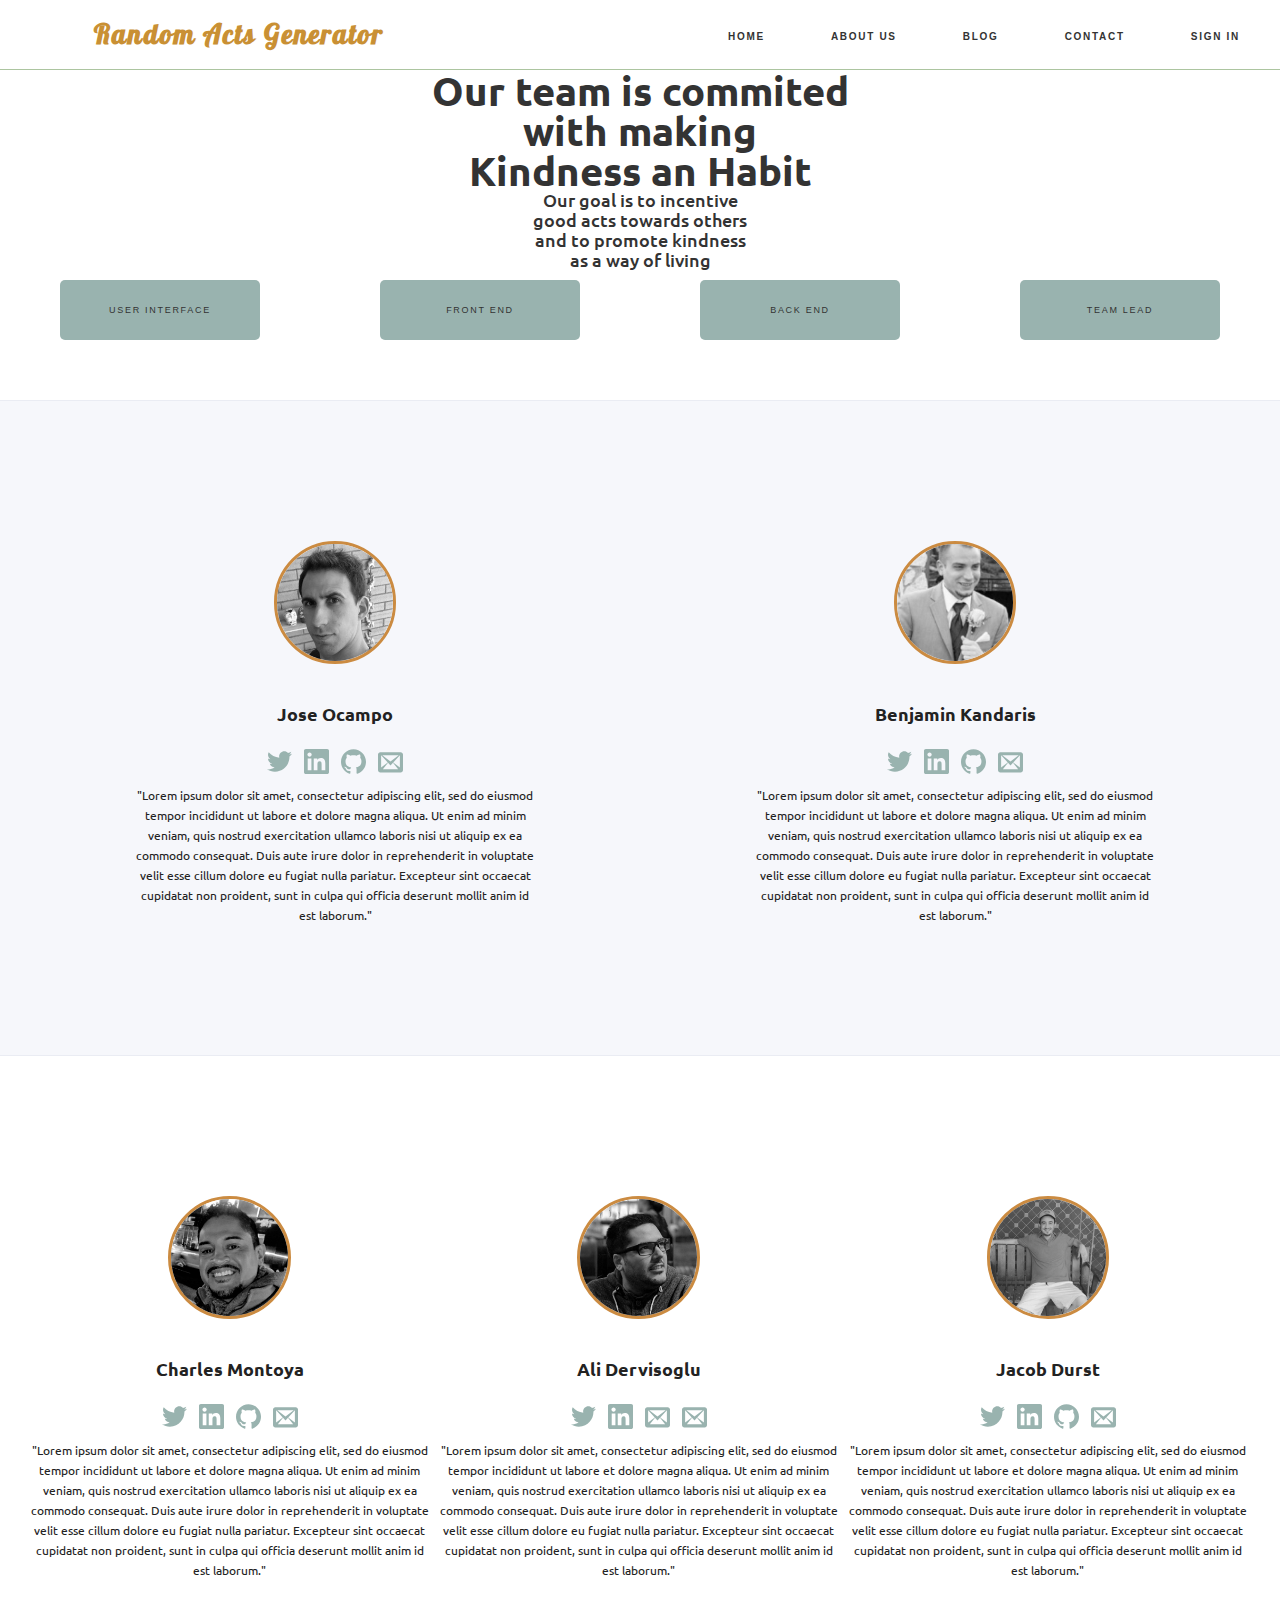
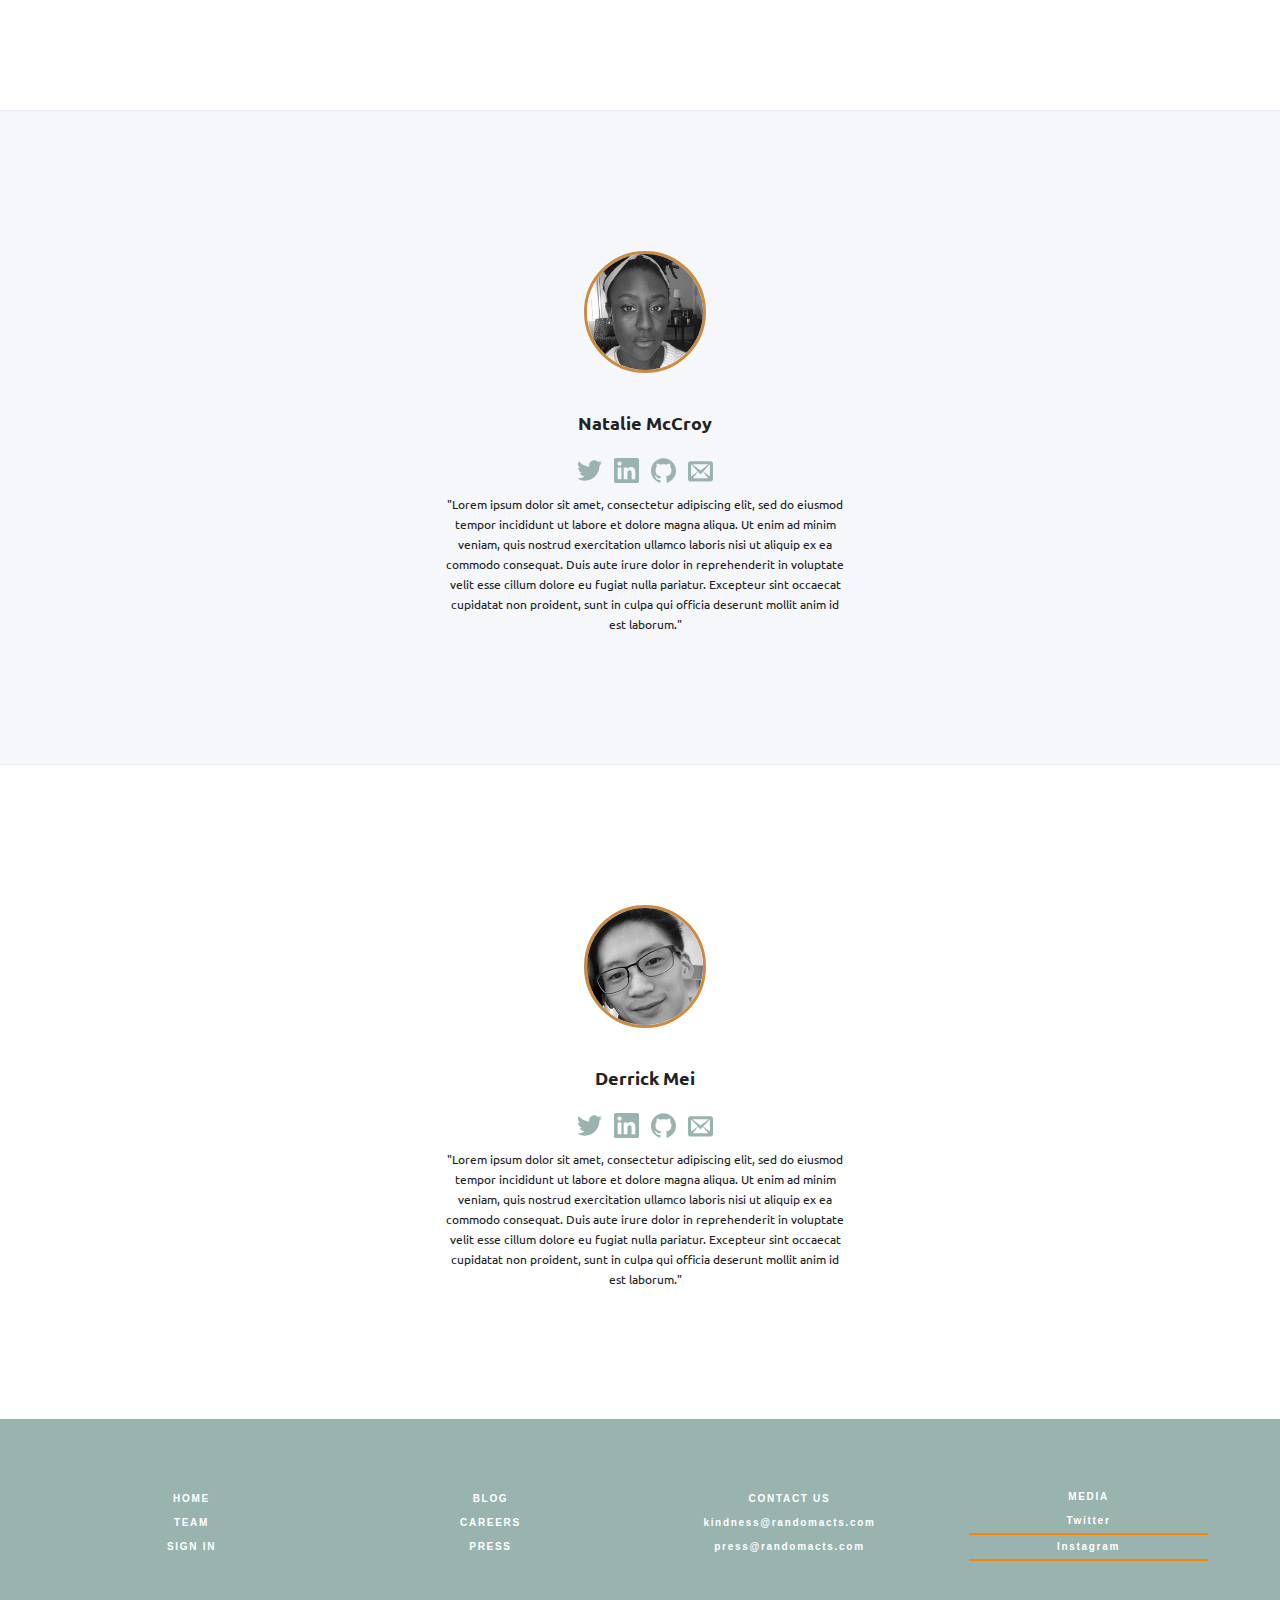
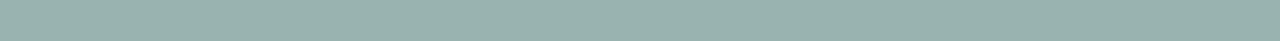
<file: about.html>
<!doctype html>

<html lang="en">

<head>
  <meta name="viewport" content="width=device-width, initial-scale=1.0">
  <meta charset="utf-8">
  <link href="https://fonts.googleapis.com/css?family=Lobster&display=swap" rel="stylesheet">



  <title>Random Team</title>

  <link href="https://fonts.googleapis.com/css?family=Russo+One|Ubuntu" rel="stylesheet">
  <link href="css/index.css" rel="stylesheet">


  <!--[if lt IE 9]>
    <script src="https://cdnjs.cloudflare.com/ajax/libs/html5shiv/3.7.3/html5shiv.js"></script>
  <![endif]-->
</head>

<body>



  <nav>
    <section class="navlogo">
      Random Acts Generator
    </section>

    <section class="nava">
      <a href="#" class="active">HOME </a>
      <a href="#">ABOUT US</a>
      <a href="#">BLOG</a>
      <a href="#">CONTACT</a>
      <a href="#">SIGN IN</a>
    </section>
  </nav>

  <header>
    <div class="bigtxt">
      Our team is commited<br>
      with making<br>
      Kindness an Habit<br>
    </div>
    <div class="smalltxt">
      Our goal is to incentive <br>
      good acts towards others <br>
      and to promote kindness<br>
      as a way of living
    </div>

    <section class="buttons">
      <a href="#ui">
        <button class="btn" type="button">
          USER INTERFACE
        </button>
      </a>
      <a href="#be">
        <button class="btn" type="button">
          FRONT END
        </button>
      </a>
      <a href="#fe">
        <button class="btn" type="button">
          BACK END
        </button>
      </a>
      <a href="#lead">
        <button class="btn" type="button">
          TEAM LEAD
        </button>
      </a>

      <!-- <div class="btn">FRONT END</div>
            <div class="btn">BACK END</div>
            <div class="btn">TEAM LEAD</div> -->
    </section>
  </header>


  <section class="teams">

    <section class="team ui" id="ui">


      <div class="pic"><img class="img jose" src="img/jo2.jpg" alt="Picture of Jose.">
        <div class="txt">
          <br><br>
          <h1>Jose Ocampo</h1><br>
          <div class="icons">
            <svg class="icon icon-twitter1">
              <symbol id="icon-twitter1" viewBox="0 0 32 32">
                <title>twitter1</title>
                <path fill="#1da1f2" style="fill: var(--color2, #99b3af)"
                  d="M31.939 6.092c-1.18 0.519-2.44 0.872-3.767 1.033 1.352-0.815 2.392-2.099 2.884-3.631-1.268 0.74-2.673 1.279-4.169 1.579-1.195-1.279-2.897-2.079-4.788-2.079-3.623 0-6.56 2.937-6.56 6.556 0 0.52 0.060 1.020 0.169 1.499-5.453-0.257-10.287-2.876-13.521-6.835-0.569 0.963-0.888 2.081-0.888 3.3 0 2.28 1.16 4.284 2.917 5.461-1.076-0.035-2.088-0.331-2.971-0.821v0.081c0 3.18 2.257 5.832 5.261 6.436-0.551 0.148-1.132 0.228-1.728 0.228-0.419 0-0.82-0.040-1.221-0.115 0.841 2.604 3.26 4.503 6.139 4.556-2.24 1.759-5.079 2.807-8.136 2.807-0.52 0-1.039-0.031-1.56-0.089 2.919 1.859 6.357 2.945 10.076 2.945 12.072 0 18.665-9.995 18.665-18.648 0-0.279 0-0.56-0.020-0.84 1.281-0.919 2.4-2.080 3.28-3.397l-0.063-0.027z">
                </path>
              </symbol>
              <a href="https://twitter.com/josegocampo">
                <use xlink:href="#icon-twitter1"></use>
              </a>
            </svg>
            <svg class="icon icon-linkedin1">
              <a href="https://www.linkedin.com/in/joseocampo/">
                <use xlink:href="#icon-linkedin1">
                  <symbol id="icon-linkedin1" viewBox="0 0 32 32">
                    <title>linkedin1</title>
                    <path fill="#0077b5" style="fill: var(--color1, #99b3af)"
                      d="M27.263 27.269h-4.739v-7.425c0-1.771-0.036-4.049-2.469-4.049-2.471 0-2.848 1.927-2.848 3.919v7.556h-4.739v-15.269h4.552v2.081h0.061c0.636-1.2 2.183-2.467 4.493-2.467 4.801 0 5.689 3.16 5.689 7.273v8.381zM7.116 9.911c-1.525 0-2.751-1.235-2.751-2.753 0-1.517 1.227-2.751 2.751-2.751 1.52 0 2.752 1.233 2.752 2.751 0 1.519-1.233 2.753-2.752 2.753zM9.492 27.269h-4.752v-15.269h4.752v15.269zM29.633 0h-27.272c-1.305 0-2.361 1.032-2.361 2.305v27.389c0 1.275 1.056 2.305 2.361 2.305h27.268c1.304 0 2.371-1.031 2.371-2.305v-27.389c0-1.273-1.067-2.305-2.371-2.305h0.004z">
                    </path>
                  </symbol>
                </use>
              </a>
            </svg>
            <svg class="icon icon-github1">
              <use xlink:href="#icon-github1">
                <symbol id="icon-github1" viewBox="0 0 32 32">
                  <title>github1</title>
                  <path
                    d="M16 0.396c-8.84 0-16 7.164-16 16 0 7.071 4.584 13.067 10.94 15.18 0.8 0.151 1.093-0.344 1.093-0.769 0-0.38-0.013-1.387-0.020-2.72-4.451 0.965-5.389-2.147-5.389-2.147-0.728-1.847-1.78-2.34-1.78-2.34-1.449-0.992 0.112-0.972 0.112-0.972 1.607 0.112 2.451 1.648 2.451 1.648 1.427 2.447 3.745 1.74 4.66 1.331 0.144-1.035 0.556-1.74 1.013-2.14-3.553-0.4-7.288-1.776-7.288-7.907 0-1.747 0.62-3.173 1.647-4.293-0.18-0.404-0.72-2.031 0.14-4.235 0 0 1.34-0.429 4.4 1.64 1.28-0.356 2.64-0.532 4-0.54 1.36 0.008 2.72 0.184 4 0.54 3.040-2.069 4.38-1.64 4.38-1.64 0.86 2.204 0.32 3.831 0.16 4.235 1.020 1.12 1.64 2.547 1.64 4.293 0 6.147-3.74 7.5-7.3 7.893 0.56 0.48 1.080 1.461 1.080 2.96 0 2.141-0.020 3.861-0.020 4.381 0 0.42 0.28 0.92 1.1 0.76 6.401-2.099 10.981-8.099 10.981-15.159 0-8.836-7.164-16-16-16z"
                    style="fill: var(--color1, #99b3af)"></path>
                </symbol>
              </use>
            </svg>
            <svg class="icon icon-envelop">
              <a href="mailto:joseocamporivas@gmail.com">
                <use xlink:href="#icon-envelop">
                  <symbol id="icon-envelop" viewBox="0 0 32 32">
                    <title>envelop</title>
                    <path
                      d="M29 4h-26c-1.65 0-3 1.35-3 3v20c0 1.65 1.35 3 3 3h26c1.65 0 3-1.35 3-3v-20c0-1.65-1.35-3-3-3zM12.461 17.199l-8.461 6.59v-15.676l8.461 9.086zM5.512 8h20.976l-10.488 7.875-10.488-7.875zM12.79 17.553l3.21 3.447 3.21-3.447 6.58 8.447h-19.579l6.58-8.447zM19.539 17.199l8.461-9.086v15.676l-8.461-6.59z"
                      style="fill: var(--color1, #99b3af)"></path>
                  </symbol>
                </use>
              </a>
            </svg>
          </div>
          <h3>
            "Lorem ipsum dolor sit amet, consectetur adipiscing elit, sed do eiusmod tempor incididunt
            ut labore et dolore magna aliqua. Ut enim ad minim veniam, quis nostrud exercitation ullamco
            laboris nisi ut aliquip ex ea commodo consequat. Duis aute irure dolor in reprehenderit in
            voluptate velit esse cillum dolore eu fugiat nulla pariatur. Excepteur sint occaecat cupidatat non
            proident, sunt in culpa qui officia deserunt mollit anim id est laborum."
          </h3>
        </div>
      </div>
      <div class="pic"><img class="img ben" src="img/ben-ConvertImage.png" alt="Picture of Ben.">
        <div class="txt">
          <br><br>
          <h1>Benjamin Kandaris</h1><br>
          <div class="icons">
            <svg class="icon icon-twitter1">
              <symbol id="icon-twitter1" viewBox="0 0 32 32">
                <title>twitter1</title>
                <path fill="#1da1f2" style="fill: var(--color2, #99b3af)"
                  d="M31.939 6.092c-1.18 0.519-2.44 0.872-3.767 1.033 1.352-0.815 2.392-2.099 2.884-3.631-1.268 0.74-2.673 1.279-4.169 1.579-1.195-1.279-2.897-2.079-4.788-2.079-3.623 0-6.56 2.937-6.56 6.556 0 0.52 0.060 1.020 0.169 1.499-5.453-0.257-10.287-2.876-13.521-6.835-0.569 0.963-0.888 2.081-0.888 3.3 0 2.28 1.16 4.284 2.917 5.461-1.076-0.035-2.088-0.331-2.971-0.821v0.081c0 3.18 2.257 5.832 5.261 6.436-0.551 0.148-1.132 0.228-1.728 0.228-0.419 0-0.82-0.040-1.221-0.115 0.841 2.604 3.26 4.503 6.139 4.556-2.24 1.759-5.079 2.807-8.136 2.807-0.52 0-1.039-0.031-1.56-0.089 2.919 1.859 6.357 2.945 10.076 2.945 12.072 0 18.665-9.995 18.665-18.648 0-0.279 0-0.56-0.020-0.84 1.281-0.919 2.4-2.080 3.28-3.397l-0.063-0.027z">
                </path>
              </symbol>
              <a href="https://twitter.com/bkandaris">
                <use xlink:href="#icon-twitter1"></use>
              </a>
            </svg>
            <svg class="icon icon-linkedin1">
              <use xlink:href="#icon-linkedin1">
                <symbol id="icon-linkedin1" viewBox="0 0 32 32">
                  <title>linkedin1</title>
                  <path fill="#0077b5" style="fill: var(--color1, #99b3af)"
                    d="M27.263 27.269h-4.739v-7.425c0-1.771-0.036-4.049-2.469-4.049-2.471 0-2.848 1.927-2.848 3.919v7.556h-4.739v-15.269h4.552v2.081h0.061c0.636-1.2 2.183-2.467 4.493-2.467 4.801 0 5.689 3.16 5.689 7.273v8.381zM7.116 9.911c-1.525 0-2.751-1.235-2.751-2.753 0-1.517 1.227-2.751 2.751-2.751 1.52 0 2.752 1.233 2.752 2.751 0 1.519-1.233 2.753-2.752 2.753zM9.492 27.269h-4.752v-15.269h4.752v15.269zM29.633 0h-27.272c-1.305 0-2.361 1.032-2.361 2.305v27.389c0 1.275 1.056 2.305 2.361 2.305h27.268c1.304 0 2.371-1.031 2.371-2.305v-27.389c0-1.273-1.067-2.305-2.371-2.305h0.004z">
                  </path>
                </symbol>
              </use>
            </svg>
            <svg class="icon icon-github1">
              <a href="https://github.com/bkandaris">
                <use xlink:href="#icon-github1">
                  <symbol id="icon-github1" viewBox="0 0 32 32">
                    <title>github1</title>
                    <path
                      d="M16 0.396c-8.84 0-16 7.164-16 16 0 7.071 4.584 13.067 10.94 15.18 0.8 0.151 1.093-0.344 1.093-0.769 0-0.38-0.013-1.387-0.020-2.72-4.451 0.965-5.389-2.147-5.389-2.147-0.728-1.847-1.78-2.34-1.78-2.34-1.449-0.992 0.112-0.972 0.112-0.972 1.607 0.112 2.451 1.648 2.451 1.648 1.427 2.447 3.745 1.74 4.66 1.331 0.144-1.035 0.556-1.74 1.013-2.14-3.553-0.4-7.288-1.776-7.288-7.907 0-1.747 0.62-3.173 1.647-4.293-0.18-0.404-0.72-2.031 0.14-4.235 0 0 1.34-0.429 4.4 1.64 1.28-0.356 2.64-0.532 4-0.54 1.36 0.008 2.72 0.184 4 0.54 3.040-2.069 4.38-1.64 4.38-1.64 0.86 2.204 0.32 3.831 0.16 4.235 1.020 1.12 1.64 2.547 1.64 4.293 0 6.147-3.74 7.5-7.3 7.893 0.56 0.48 1.080 1.461 1.080 2.96 0 2.141-0.020 3.861-0.020 4.381 0 0.42 0.28 0.92 1.1 0.76 6.401-2.099 10.981-8.099 10.981-15.159 0-8.836-7.164-16-16-16z"
                      style="fill: var(--color1, #99b3af)"></path>
                  </symbol>
                </use>
              </a>
            </svg>
            <svg class="icon icon-envelop">
              <a href="mailto:benjaminkandaris@yahoo.com">
                <use xlink:href="#icon-envelop">
                  <symbol id="icon-envelop" viewBox="0 0 32 32">
                    <title>envelop</title>
                    <path
                      d="M29 4h-26c-1.65 0-3 1.35-3 3v20c0 1.65 1.35 3 3 3h26c1.65 0 3-1.35 3-3v-20c0-1.65-1.35-3-3-3zM12.461 17.199l-8.461 6.59v-15.676l8.461 9.086zM5.512 8h20.976l-10.488 7.875-10.488-7.875zM12.79 17.553l3.21 3.447 3.21-3.447 6.58 8.447h-19.579l6.58-8.447zM19.539 17.199l8.461-9.086v15.676l-8.461-6.59z"
                      style="fill: var(--color1, #99b3af)"></path>
                  </symbol>
                </use>
              </a>
            </svg>
          </div>

          <h3>
            "Lorem ipsum dolor sit amet, consectetur adipiscing elit, sed do eiusmod tempor incididunt
            ut labore et dolore magna aliqua. Ut enim ad minim veniam, quis nostrud exercitation ullamco
            laboris nisi ut aliquip ex ea commodo consequat. Duis aute irure dolor in reprehenderit in
            voluptate velit esse cillum dolore eu fugiat nulla pariatur. Excepteur sint occaecat cupidatat non
            proident, sunt in culpa qui officia deserunt mollit anim id est laborum."
          </h3>
        </div>
      </div>
    </section>

    <section class="team fe" id="fe">
      <div class="pic"><img class="img charlie" src="img/charlie-ConvertImage.png" alt="Picture of Charlie.">
        <div class="txt">
          <br><br>
          <h1>Charles Montoya</h1><br>
          <div class="icons">
            <svg class="icon icon-twitter1">
              <symbol id="icon-twitter1" viewBox="0 0 32 32">
                <title>twitter1</title>
                <path fill="#1da1f2" style="fill: var(--color2, #99b3af)"
                  d="M31.939 6.092c-1.18 0.519-2.44 0.872-3.767 1.033 1.352-0.815 2.392-2.099 2.884-3.631-1.268 0.74-2.673 1.279-4.169 1.579-1.195-1.279-2.897-2.079-4.788-2.079-3.623 0-6.56 2.937-6.56 6.556 0 0.52 0.060 1.020 0.169 1.499-5.453-0.257-10.287-2.876-13.521-6.835-0.569 0.963-0.888 2.081-0.888 3.3 0 2.28 1.16 4.284 2.917 5.461-1.076-0.035-2.088-0.331-2.971-0.821v0.081c0 3.18 2.257 5.832 5.261 6.436-0.551 0.148-1.132 0.228-1.728 0.228-0.419 0-0.82-0.040-1.221-0.115 0.841 2.604 3.26 4.503 6.139 4.556-2.24 1.759-5.079 2.807-8.136 2.807-0.52 0-1.039-0.031-1.56-0.089 2.919 1.859 6.357 2.945 10.076 2.945 12.072 0 18.665-9.995 18.665-18.648 0-0.279 0-0.56-0.020-0.84 1.281-0.919 2.4-2.080 3.28-3.397l-0.063-0.027z">
                </path>
              </symbol>
              <use xlink:href="#icon-twitter1"></use>
            </svg>
            <svg class="icon icon-linkedin1">
              <a href="https://www.linkedin.com/in/charlesmontoya">
                <use xlink:href="#icon-linkedin1">
                  <symbol id="icon-linkedin1" viewBox="0 0 32 32">
                    <title>linkedin1</title>
                    <path fill="#0077b5" style="fill: var(--color1, #99b3af)"
                      d="M27.263 27.269h-4.739v-7.425c0-1.771-0.036-4.049-2.469-4.049-2.471 0-2.848 1.927-2.848 3.919v7.556h-4.739v-15.269h4.552v2.081h0.061c0.636-1.2 2.183-2.467 4.493-2.467 4.801 0 5.689 3.16 5.689 7.273v8.381zM7.116 9.911c-1.525 0-2.751-1.235-2.751-2.753 0-1.517 1.227-2.751 2.751-2.751 1.52 0 2.752 1.233 2.752 2.751 0 1.519-1.233 2.753-2.752 2.753zM9.492 27.269h-4.752v-15.269h4.752v15.269zM29.633 0h-27.272c-1.305 0-2.361 1.032-2.361 2.305v27.389c0 1.275 1.056 2.305 2.361 2.305h27.268c1.304 0 2.371-1.031 2.371-2.305v-27.389c0-1.273-1.067-2.305-2.371-2.305h0.004z">
                    </path>
                  </symbol>
                </use>
              </a>
            </svg>
            <svg class="icon icon-github1">
              <a href="https://github.com/cleph01">
                <use xlink:href="#icon-github1">
                  <symbol id="icon-github1" viewBox="0 0 32 32">
                    <title>github1</title>
                    <path
                      d="M16 0.396c-8.84 0-16 7.164-16 16 0 7.071 4.584 13.067 10.94 15.18 0.8 0.151 1.093-0.344 1.093-0.769 0-0.38-0.013-1.387-0.020-2.72-4.451 0.965-5.389-2.147-5.389-2.147-0.728-1.847-1.78-2.34-1.78-2.34-1.449-0.992 0.112-0.972 0.112-0.972 1.607 0.112 2.451 1.648 2.451 1.648 1.427 2.447 3.745 1.74 4.66 1.331 0.144-1.035 0.556-1.74 1.013-2.14-3.553-0.4-7.288-1.776-7.288-7.907 0-1.747 0.62-3.173 1.647-4.293-0.18-0.404-0.72-2.031 0.14-4.235 0 0 1.34-0.429 4.4 1.64 1.28-0.356 2.64-0.532 4-0.54 1.36 0.008 2.72 0.184 4 0.54 3.040-2.069 4.38-1.64 4.38-1.64 0.86 2.204 0.32 3.831 0.16 4.235 1.020 1.12 1.64 2.547 1.64 4.293 0 6.147-3.74 7.5-7.3 7.893 0.56 0.48 1.080 1.461 1.080 2.96 0 2.141-0.020 3.861-0.020 4.381 0 0.42 0.28 0.92 1.1 0.76 6.401-2.099 10.981-8.099 10.981-15.159 0-8.836-7.164-16-16-16z"
                      style="fill: var(--color1, #99b3af)"></path>
                  </symbol>
                </use>
              </a>
            </svg>
            <svg class="icon icon-envelop">
              <a href="mailto:charles.j.montoya@gmail.com">
                <use xlink:href="#icon-envelop">
                  <symbol id="icon-envelop" viewBox="0 0 32 32">
                    <title>envelop</title>
                    <path
                      d="M29 4h-26c-1.65 0-3 1.35-3 3v20c0 1.65 1.35 3 3 3h26c1.65 0 3-1.35 3-3v-20c0-1.65-1.35-3-3-3zM12.461 17.199l-8.461 6.59v-15.676l8.461 9.086zM5.512 8h20.976l-10.488 7.875-10.488-7.875zM12.79 17.553l3.21 3.447 3.21-3.447 6.58 8.447h-19.579l6.58-8.447zM19.539 17.199l8.461-9.086v15.676l-8.461-6.59z"
                      style="fill: var(--color1, #99b3af)"></path>
                  </symbol>
                </use>
              </a>
            </svg>
          </div>

          <h3>
            "Lorem ipsum dolor sit amet, consectetur adipiscing elit, sed do eiusmod tempor incididunt
            ut labore et dolore magna aliqua. Ut enim ad minim veniam, quis nostrud exercitation ullamco
            laboris nisi ut aliquip ex ea commodo consequat. Duis aute irure dolor in reprehenderit in
            voluptate velit esse cillum dolore eu fugiat nulla pariatur. Excepteur sint occaecat cupidatat non
            proident, sunt in culpa qui officia deserunt mollit anim id est laborum."
          </h3>
        </div>
      </div>
      <div class="pic"><img class="img ali" src="img/ali-ConvertImage.png" alt="Picture of Ali.">
        <div class="txt">
          <br><br>
          <h1>Ali Dervisoglu</h1><br>
          <div class="icons">
            <svg class="icon icon-twitter1">
              <symbol id="icon-twitter1" viewBox="0 0 32 32">
                <title>twitter1</title>
                <path fill="#1da1f2" style="fill: var(--color2, #99b3af)"
                  d="M31.939 6.092c-1.18 0.519-2.44 0.872-3.767 1.033 1.352-0.815 2.392-2.099 2.884-3.631-1.268 0.74-2.673 1.279-4.169 1.579-1.195-1.279-2.897-2.079-4.788-2.079-3.623 0-6.56 2.937-6.56 6.556 0 0.52 0.060 1.020 0.169 1.499-5.453-0.257-10.287-2.876-13.521-6.835-0.569 0.963-0.888 2.081-0.888 3.3 0 2.28 1.16 4.284 2.917 5.461-1.076-0.035-2.088-0.331-2.971-0.821v0.081c0 3.18 2.257 5.832 5.261 6.436-0.551 0.148-1.132 0.228-1.728 0.228-0.419 0-0.82-0.040-1.221-0.115 0.841 2.604 3.26 4.503 6.139 4.556-2.24 1.759-5.079 2.807-8.136 2.807-0.52 0-1.039-0.031-1.56-0.089 2.919 1.859 6.357 2.945 10.076 2.945 12.072 0 18.665-9.995 18.665-18.648 0-0.279 0-0.56-0.020-0.84 1.281-0.919 2.4-2.080 3.28-3.397l-0.063-0.027z">
                </path>
              </symbol>
              <use xlink:href="#icon-twitter1"></use>
            </svg>
            <svg class="icon icon-linkedin1">
              <use xlink:href="#icon-linkedin1">
                <symbol id="icon-linkedin1" viewBox="0 0 32 32">
                  <title>linkedin1</title>
                  <path fill="#0077b5" style="fill: var(--color1, #99b3af)"
                    d="M27.263 27.269h-4.739v-7.425c0-1.771-0.036-4.049-2.469-4.049-2.471 0-2.848 1.927-2.848 3.919v7.556h-4.739v-15.269h4.552v2.081h0.061c0.636-1.2 2.183-2.467 4.493-2.467 4.801 0 5.689 3.16 5.689 7.273v8.381zM7.116 9.911c-1.525 0-2.751-1.235-2.751-2.753 0-1.517 1.227-2.751 2.751-2.751 1.52 0 2.752 1.233 2.752 2.751 0 1.519-1.233 2.753-2.752 2.753zM9.492 27.269h-4.752v-15.269h4.752v15.269zM29.633 0h-27.272c-1.305 0-2.361 1.032-2.361 2.305v27.389c0 1.275 1.056 2.305 2.361 2.305h27.268c1.304 0 2.371-1.031 2.371-2.305v-27.389c0-1.273-1.067-2.305-2.371-2.305h0.004z">
                  </path>
                </symbol>
              </use>
            </svg>
            <svg class="icon icon-envelop">
              <a href="mailto:derya.dervisoglu@gmail.com">
                <use xlink:href="#icon-envelop">
                  <symbol id="icon-envelop" viewBox="0 0 32 32">
                    <title>envelop</title>
                    <path
                      d="M29 4h-26c-1.65 0-3 1.35-3 3v20c0 1.65 1.35 3 3 3h26c1.65 0 3-1.35 3-3v-20c0-1.65-1.35-3-3-3zM12.461 17.199l-8.461 6.59v-15.676l8.461 9.086zM5.512 8h20.976l-10.488 7.875-10.488-7.875zM12.79 17.553l3.21 3.447 3.21-3.447 6.58 8.447h-19.579l6.58-8.447zM19.539 17.199l8.461-9.086v15.676l-8.461-6.59z"
                      style="fill: var(--color1, #99b3af)"></path>
                  </symbol>
                </use>
              </a>
            </svg>
            <svg class="icon icon-envelop">
              <use xlink:href="#icon-envelop">
                <symbol id="icon-envelop" viewBox="0 0 32 32">
                  <title>envelop</title>
                  <path
                    d="M29 4h-26c-1.65 0-3 1.35-3 3v20c0 1.65 1.35 3 3 3h26c1.65 0 3-1.35 3-3v-20c0-1.65-1.35-3-3-3zM12.461 17.199l-8.461 6.59v-15.676l8.461 9.086zM5.512 8h20.976l-10.488 7.875-10.488-7.875zM12.79 17.553l3.21 3.447 3.21-3.447 6.58 8.447h-19.579l6.58-8.447zM19.539 17.199l8.461-9.086v15.676l-8.461-6.59z"
                    style="fill: var(--color1, #99b3af)"></path>
                </symbol>
              </use>
            </svg>
          </div>

          <h3>
            "Lorem ipsum dolor sit amet, consectetur adipiscing elit, sed do eiusmod tempor incididunt
            ut labore et dolore magna aliqua. Ut enim ad minim veniam, quis nostrud exercitation ullamco
            laboris nisi ut aliquip ex ea commodo consequat. Duis aute irure dolor in reprehenderit in
            voluptate velit esse cillum dolore eu fugiat nulla pariatur. Excepteur sint occaecat cupidatat non
            proident, sunt in culpa qui officia deserunt mollit anim id est laborum."
          </h3>
        </div>
      </div>



      <div class="pic"><img class="img jacob" src="img/jacob-ConvertImage.png" alt="Picture of Jacob.">
        <div class="txt">
          <br><br>
          <h1>Jacob Durst</h1><br>
          <div class="icons">
            <svg class="icon icon-twitter1">
              <symbol id="icon-twitter1" viewBox="0 0 32 32">
                <title>twitter1</title>
                <path fill="#1da1f2" style="fill: var(--color2, #99b3af)"
                  d="M31.939 6.092c-1.18 0.519-2.44 0.872-3.767 1.033 1.352-0.815 2.392-2.099 2.884-3.631-1.268 0.74-2.673 1.279-4.169 1.579-1.195-1.279-2.897-2.079-4.788-2.079-3.623 0-6.56 2.937-6.56 6.556 0 0.52 0.060 1.020 0.169 1.499-5.453-0.257-10.287-2.876-13.521-6.835-0.569 0.963-0.888 2.081-0.888 3.3 0 2.28 1.16 4.284 2.917 5.461-1.076-0.035-2.088-0.331-2.971-0.821v0.081c0 3.18 2.257 5.832 5.261 6.436-0.551 0.148-1.132 0.228-1.728 0.228-0.419 0-0.82-0.040-1.221-0.115 0.841 2.604 3.26 4.503 6.139 4.556-2.24 1.759-5.079 2.807-8.136 2.807-0.52 0-1.039-0.031-1.56-0.089 2.919 1.859 6.357 2.945 10.076 2.945 12.072 0 18.665-9.995 18.665-18.648 0-0.279 0-0.56-0.020-0.84 1.281-0.919 2.4-2.080 3.28-3.397l-0.063-0.027z">
                </path>
              </symbol>
              <use xlink:href="#icon-twitter1"></use>
            </svg>
            <svg class="icon icon-linkedin1">
              <use xlink:href="#icon-linkedin1">
                <symbol id="icon-linkedin1" viewBox="0 0 32 32">
                  <title>linkedin1</title>
                  <path fill="#0077b5" style="fill: var(--color1, #99b3af)"
                    d="M27.263 27.269h-4.739v-7.425c0-1.771-0.036-4.049-2.469-4.049-2.471 0-2.848 1.927-2.848 3.919v7.556h-4.739v-15.269h4.552v2.081h0.061c0.636-1.2 2.183-2.467 4.493-2.467 4.801 0 5.689 3.16 5.689 7.273v8.381zM7.116 9.911c-1.525 0-2.751-1.235-2.751-2.753 0-1.517 1.227-2.751 2.751-2.751 1.52 0 2.752 1.233 2.752 2.751 0 1.519-1.233 2.753-2.752 2.753zM9.492 27.269h-4.752v-15.269h4.752v15.269zM29.633 0h-27.272c-1.305 0-2.361 1.032-2.361 2.305v27.389c0 1.275 1.056 2.305 2.361 2.305h27.268c1.304 0 2.371-1.031 2.371-2.305v-27.389c0-1.273-1.067-2.305-2.371-2.305h0.004z">
                  </path>
                </symbol>
              </use>
            </svg>
            <svg class="icon icon-github1">
              <use xlink:href="#icon-github1">
                <symbol id="icon-github1" viewBox="0 0 32 32">
                  <title>github1</title>
                  <path
                    d="M16 0.396c-8.84 0-16 7.164-16 16 0 7.071 4.584 13.067 10.94 15.18 0.8 0.151 1.093-0.344 1.093-0.769 0-0.38-0.013-1.387-0.020-2.72-4.451 0.965-5.389-2.147-5.389-2.147-0.728-1.847-1.78-2.34-1.78-2.34-1.449-0.992 0.112-0.972 0.112-0.972 1.607 0.112 2.451 1.648 2.451 1.648 1.427 2.447 3.745 1.74 4.66 1.331 0.144-1.035 0.556-1.74 1.013-2.14-3.553-0.4-7.288-1.776-7.288-7.907 0-1.747 0.62-3.173 1.647-4.293-0.18-0.404-0.72-2.031 0.14-4.235 0 0 1.34-0.429 4.4 1.64 1.28-0.356 2.64-0.532 4-0.54 1.36 0.008 2.72 0.184 4 0.54 3.040-2.069 4.38-1.64 4.38-1.64 0.86 2.204 0.32 3.831 0.16 4.235 1.020 1.12 1.64 2.547 1.64 4.293 0 6.147-3.74 7.5-7.3 7.893 0.56 0.48 1.080 1.461 1.080 2.96 0 2.141-0.020 3.861-0.020 4.381 0 0.42 0.28 0.92 1.1 0.76 6.401-2.099 10.981-8.099 10.981-15.159 0-8.836-7.164-16-16-16z"
                    style="fill: var(--color1, #99b3af)"></path>
                </symbol>
              </use>
            </svg>
            <svg class="icon icon-envelop">
              <a href="mailto:derya.dervisoglu@gmail.com">
                <use xlink:href="#icon-envelop">
                  <symbol id="icon-envelop" viewBox="0 0 32 32">
                    <title>envelop</title>
                    <path
                      d="M29 4h-26c-1.65 0-3 1.35-3 3v20c0 1.65 1.35 3 3 3h26c1.65 0 3-1.35 3-3v-20c0-1.65-1.35-3-3-3zM12.461 17.199l-8.461 6.59v-15.676l8.461 9.086zM5.512 8h20.976l-10.488 7.875-10.488-7.875zM12.79 17.553l3.21 3.447 3.21-3.447 6.58 8.447h-19.579l6.58-8.447zM19.539 17.199l8.461-9.086v15.676l-8.461-6.59z"
                      style="fill: var(--color1, #99b3af)"></path>
                  </symbol>
                </use>
              </a>
            </svg>
          </div>

          <h3>
            "Lorem ipsum dolor sit amet, consectetur adipiscing elit, sed do eiusmod tempor incididunt
            ut labore et dolore magna aliqua. Ut enim ad minim veniam, quis nostrud exercitation ullamco
            laboris nisi ut aliquip ex ea commodo consequat. Duis aute irure dolor in reprehenderit in
            voluptate velit esse cillum dolore eu fugiat nulla pariatur. Excepteur sint occaecat cupidatat non
            proident, sunt in culpa qui officia deserunt mollit anim id est laborum."
          </h3>
        </div>
      </div>
    </section>

    <section class="team be" id="be">
      <div class="pic"><img class="img natalie" src="img/nat-ConvertImage.png" alt="Picture of Natalie.">
        <div class="txt">
          <br><br>
          <h1>Natalie McCroy</h1><br>
          <div class="icons">
            <svg class="icon icon-twitter1">
              <symbol id="icon-twitter1" viewBox="0 0 32 32">
                <title>twitter1</title>
                <path fill="#1da1f2" style="fill: var(--color2, #99b3af)"
                  d="M31.939 6.092c-1.18 0.519-2.44 0.872-3.767 1.033 1.352-0.815 2.392-2.099 2.884-3.631-1.268 0.74-2.673 1.279-4.169 1.579-1.195-1.279-2.897-2.079-4.788-2.079-3.623 0-6.56 2.937-6.56 6.556 0 0.52 0.060 1.020 0.169 1.499-5.453-0.257-10.287-2.876-13.521-6.835-0.569 0.963-0.888 2.081-0.888 3.3 0 2.28 1.16 4.284 2.917 5.461-1.076-0.035-2.088-0.331-2.971-0.821v0.081c0 3.18 2.257 5.832 5.261 6.436-0.551 0.148-1.132 0.228-1.728 0.228-0.419 0-0.82-0.040-1.221-0.115 0.841 2.604 3.26 4.503 6.139 4.556-2.24 1.759-5.079 2.807-8.136 2.807-0.52 0-1.039-0.031-1.56-0.089 2.919 1.859 6.357 2.945 10.076 2.945 12.072 0 18.665-9.995 18.665-18.648 0-0.279 0-0.56-0.020-0.84 1.281-0.919 2.4-2.080 3.28-3.397l-0.063-0.027z">
                </path>
              </symbol>
              <use xlink:href="#icon-twitter1"></use>
            </svg>
            <svg class="icon icon-linkedin1">
              <use xlink:href="#icon-linkedin1">
                <symbol id="icon-linkedin1" viewBox="0 0 32 32">
                  <title>linkedin1</title>
                  <path fill="#0077b5" style="fill: var(--color1, #99b3af)"
                    d="M27.263 27.269h-4.739v-7.425c0-1.771-0.036-4.049-2.469-4.049-2.471 0-2.848 1.927-2.848 3.919v7.556h-4.739v-15.269h4.552v2.081h0.061c0.636-1.2 2.183-2.467 4.493-2.467 4.801 0 5.689 3.16 5.689 7.273v8.381zM7.116 9.911c-1.525 0-2.751-1.235-2.751-2.753 0-1.517 1.227-2.751 2.751-2.751 1.52 0 2.752 1.233 2.752 2.751 0 1.519-1.233 2.753-2.752 2.753zM9.492 27.269h-4.752v-15.269h4.752v15.269zM29.633 0h-27.272c-1.305 0-2.361 1.032-2.361 2.305v27.389c0 1.275 1.056 2.305 2.361 2.305h27.268c1.304 0 2.371-1.031 2.371-2.305v-27.389c0-1.273-1.067-2.305-2.371-2.305h0.004z">
                  </path>
                </symbol>
              </use>
            </svg>
            <svg class="icon icon-github1">
              <a href="https://github.com/nataliemac81">
                <use xlink:href="#icon-github1">
                  <symbol id="icon-github1" viewBox="0 0 32 32">
                    <title>github1</title>
                    <path
                      d="M16 0.396c-8.84 0-16 7.164-16 16 0 7.071 4.584 13.067 10.94 15.18 0.8 0.151 1.093-0.344 1.093-0.769 0-0.38-0.013-1.387-0.020-2.72-4.451 0.965-5.389-2.147-5.389-2.147-0.728-1.847-1.78-2.34-1.78-2.34-1.449-0.992 0.112-0.972 0.112-0.972 1.607 0.112 2.451 1.648 2.451 1.648 1.427 2.447 3.745 1.74 4.66 1.331 0.144-1.035 0.556-1.74 1.013-2.14-3.553-0.4-7.288-1.776-7.288-7.907 0-1.747 0.62-3.173 1.647-4.293-0.18-0.404-0.72-2.031 0.14-4.235 0 0 1.34-0.429 4.4 1.64 1.28-0.356 2.64-0.532 4-0.54 1.36 0.008 2.72 0.184 4 0.54 3.040-2.069 4.38-1.64 4.38-1.64 0.86 2.204 0.32 3.831 0.16 4.235 1.020 1.12 1.64 2.547 1.64 4.293 0 6.147-3.74 7.5-7.3 7.893 0.56 0.48 1.080 1.461 1.080 2.96 0 2.141-0.020 3.861-0.020 4.381 0 0.42 0.28 0.92 1.1 0.76 6.401-2.099 10.981-8.099 10.981-15.159 0-8.836-7.164-16-16-16z"
                      style="fill: var(--color1, #99b3af)"></path>
                  </symbol>
                </use>
              </a>
            </svg>
            <svg class="icon icon-envelop">
              <a href="mailto:nataliemccroy@gmail.com">
                <use xlink:href="#icon-envelop">
                  <symbol id="icon-envelop" viewBox="0 0 32 32">
                    <title>envelop</title>
                    <path
                      d="M29 4h-26c-1.65 0-3 1.35-3 3v20c0 1.65 1.35 3 3 3h26c1.65 0 3-1.35 3-3v-20c0-1.65-1.35-3-3-3zM12.461 17.199l-8.461 6.59v-15.676l8.461 9.086zM5.512 8h20.976l-10.488 7.875-10.488-7.875zM12.79 17.553l3.21 3.447 3.21-3.447 6.58 8.447h-19.579l6.58-8.447zM19.539 17.199l8.461-9.086v15.676l-8.461-6.59z"
                      style="fill: var(--color1, #99b3af)"></path>
                  </symbol>
                </use>
              </a>
            </svg>
          </div>

          <h3>
            "Lorem ipsum dolor sit amet, consectetur adipiscing elit, sed do eiusmod tempor incididunt
            ut labore et dolore magna aliqua. Ut enim ad minim veniam, quis nostrud exercitation ullamco
            laboris nisi ut aliquip ex ea commodo consequat. Duis aute irure dolor in reprehenderit in
            voluptate velit esse cillum dolore eu fugiat nulla pariatur. Excepteur sint occaecat cupidatat non
            proident, sunt in culpa qui officia deserunt mollit anim id est laborum."
          </h3>
        </div>
      </div>

    </section>

    <section class="team lead" id="lead">
      <div class="pic"><img class="img derrick" src="img/derrick-ConvertImage.png" alt="Picture of Derrick.">
        <div class="txt">
          <br><br>
          <h1>Derrick Mei</h1><br>
          <div class="icons">
            <svg class="icon icon-twitter1">
              <symbol id="icon-twitter1" viewBox="0 0 32 32">
                <title>twitter1</title>
                <path fill="#1da1f2" style="fill: var(--color2, #99b3af)"
                  d="M31.939 6.092c-1.18 0.519-2.44 0.872-3.767 1.033 1.352-0.815 2.392-2.099 2.884-3.631-1.268 0.74-2.673 1.279-4.169 1.579-1.195-1.279-2.897-2.079-4.788-2.079-3.623 0-6.56 2.937-6.56 6.556 0 0.52 0.060 1.020 0.169 1.499-5.453-0.257-10.287-2.876-13.521-6.835-0.569 0.963-0.888 2.081-0.888 3.3 0 2.28 1.16 4.284 2.917 5.461-1.076-0.035-2.088-0.331-2.971-0.821v0.081c0 3.18 2.257 5.832 5.261 6.436-0.551 0.148-1.132 0.228-1.728 0.228-0.419 0-0.82-0.040-1.221-0.115 0.841 2.604 3.26 4.503 6.139 4.556-2.24 1.759-5.079 2.807-8.136 2.807-0.52 0-1.039-0.031-1.56-0.089 2.919 1.859 6.357 2.945 10.076 2.945 12.072 0 18.665-9.995 18.665-18.648 0-0.279 0-0.56-0.020-0.84 1.281-0.919 2.4-2.080 3.28-3.397l-0.063-0.027z">
                </path>
              </symbol>
              <use xlink:href="#icon-twitter1"></use>
            </svg>
            <svg class="icon icon-linkedin1">
              <a href="https://www.linkedin.com/in/derrickmei/">
                <use xlink:href="#icon-linkedin1">
                  <symbol id="icon-linkedin1" viewBox="0 0 32 32">
                    <title>linkedin1</title>
                    <path fill="#0077b5" style="fill: var(--color1, #99b3af)"
                      d="M27.263 27.269h-4.739v-7.425c0-1.771-0.036-4.049-2.469-4.049-2.471 0-2.848 1.927-2.848 3.919v7.556h-4.739v-15.269h4.552v2.081h0.061c0.636-1.2 2.183-2.467 4.493-2.467 4.801 0 5.689 3.16 5.689 7.273v8.381zM7.116 9.911c-1.525 0-2.751-1.235-2.751-2.753 0-1.517 1.227-2.751 2.751-2.751 1.52 0 2.752 1.233 2.752 2.751 0 1.519-1.233 2.753-2.752 2.753zM9.492 27.269h-4.752v-15.269h4.752v15.269zM29.633 0h-27.272c-1.305 0-2.361 1.032-2.361 2.305v27.389c0 1.275 1.056 2.305 2.361 2.305h27.268c1.304 0 2.371-1.031 2.371-2.305v-27.389c0-1.273-1.067-2.305-2.371-2.305h0.004z">
                    </path>
                  </symbol>
                </use>
              </a>
            </svg>
            <svg class="icon icon-github1">
              <a href="https://github.com/Derrick-Mei/">
                <use xlink:href="#icon-github1">
                  <symbol id="icon-github1" viewBox="0 0 32 32">
                    <title>github1</title>
                    <path
                      d="M16 0.396c-8.84 0-16 7.164-16 16 0 7.071 4.584 13.067 10.94 15.18 0.8 0.151 1.093-0.344 1.093-0.769 0-0.38-0.013-1.387-0.020-2.72-4.451 0.965-5.389-2.147-5.389-2.147-0.728-1.847-1.78-2.34-1.78-2.34-1.449-0.992 0.112-0.972 0.112-0.972 1.607 0.112 2.451 1.648 2.451 1.648 1.427 2.447 3.745 1.74 4.66 1.331 0.144-1.035 0.556-1.74 1.013-2.14-3.553-0.4-7.288-1.776-7.288-7.907 0-1.747 0.62-3.173 1.647-4.293-0.18-0.404-0.72-2.031 0.14-4.235 0 0 1.34-0.429 4.4 1.64 1.28-0.356 2.64-0.532 4-0.54 1.36 0.008 2.72 0.184 4 0.54 3.040-2.069 4.38-1.64 4.38-1.64 0.86 2.204 0.32 3.831 0.16 4.235 1.020 1.12 1.64 2.547 1.64 4.293 0 6.147-3.74 7.5-7.3 7.893 0.56 0.48 1.080 1.461 1.080 2.96 0 2.141-0.020 3.861-0.020 4.381 0 0.42 0.28 0.92 1.1 0.76 6.401-2.099 10.981-8.099 10.981-15.159 0-8.836-7.164-16-16-16z"
                      style="fill: var(--color1, #99b3af)"></path>
                  </symbol>
                </use>
              </a>
            </svg>
            <svg class="icon icon-envelop">
              <use xlink:href="#icon-envelop">
                <symbol id="icon-envelop" viewBox="0 0 32 32">
                  <title>envelop</title>
                  <path
                    d="M29 4h-26c-1.65 0-3 1.35-3 3v20c0 1.65 1.35 3 3 3h26c1.65 0 3-1.35 3-3v-20c0-1.65-1.35-3-3-3zM12.461 17.199l-8.461 6.59v-15.676l8.461 9.086zM5.512 8h20.976l-10.488 7.875-10.488-7.875zM12.79 17.553l3.21 3.447 3.21-3.447 6.58 8.447h-19.579l6.58-8.447zM19.539 17.199l8.461-9.086v15.676l-8.461-6.59z"
                    style="fill: var(--color1, #99b3af)"></path>
                </symbol>
              </use>
            </svg>
          </div>

          <h3>
            "Lorem ipsum dolor sit amet, consectetur adipiscing elit, sed do eiusmod tempor incididunt
            ut labore et dolore magna aliqua. Ut enim ad minim veniam, quis nostrud exercitation ullamco
            laboris nisi ut aliquip ex ea commodo consequat. Duis aute irure dolor in reprehenderit in
            voluptate velit esse cillum dolore eu fugiat nulla pariatur. Excepteur sint occaecat cupidatat non
            proident, sunt in culpa qui officia deserunt mollit anim id est laborum."
          </h3>
        </div>
      </div>

    </section>

  </section>


  <footer>
    <div class="footer first">
      <a href="#">HOME</a><br>
      <a href="#">TEAM</a><br>
      <a href="#">SIGN IN</a><br>
    </div>

    <div class="footer second">
      <a href="#">BLOG</a><br>
      <a href="#">CAREERS</a><br>
      <a href="#">PRESS</a>
    </div>

    <div class="footer third">
      <a href="#">CONTACT US</a><br>
      <a href="#">kindness@randomacts.com</a><br>
      <a href="#">press@randomacts.com</a>
    </div>

    <div class="footer fourth">
      <a href="#">MEDIA</a><br>

      <a href="#">
        <div class="media">Twitter</div>
      </a>
      <a href="#">
        <div class="media">Instagram</div>
      </a>

    </div>

  </footer>


</body>

</html>
</file>
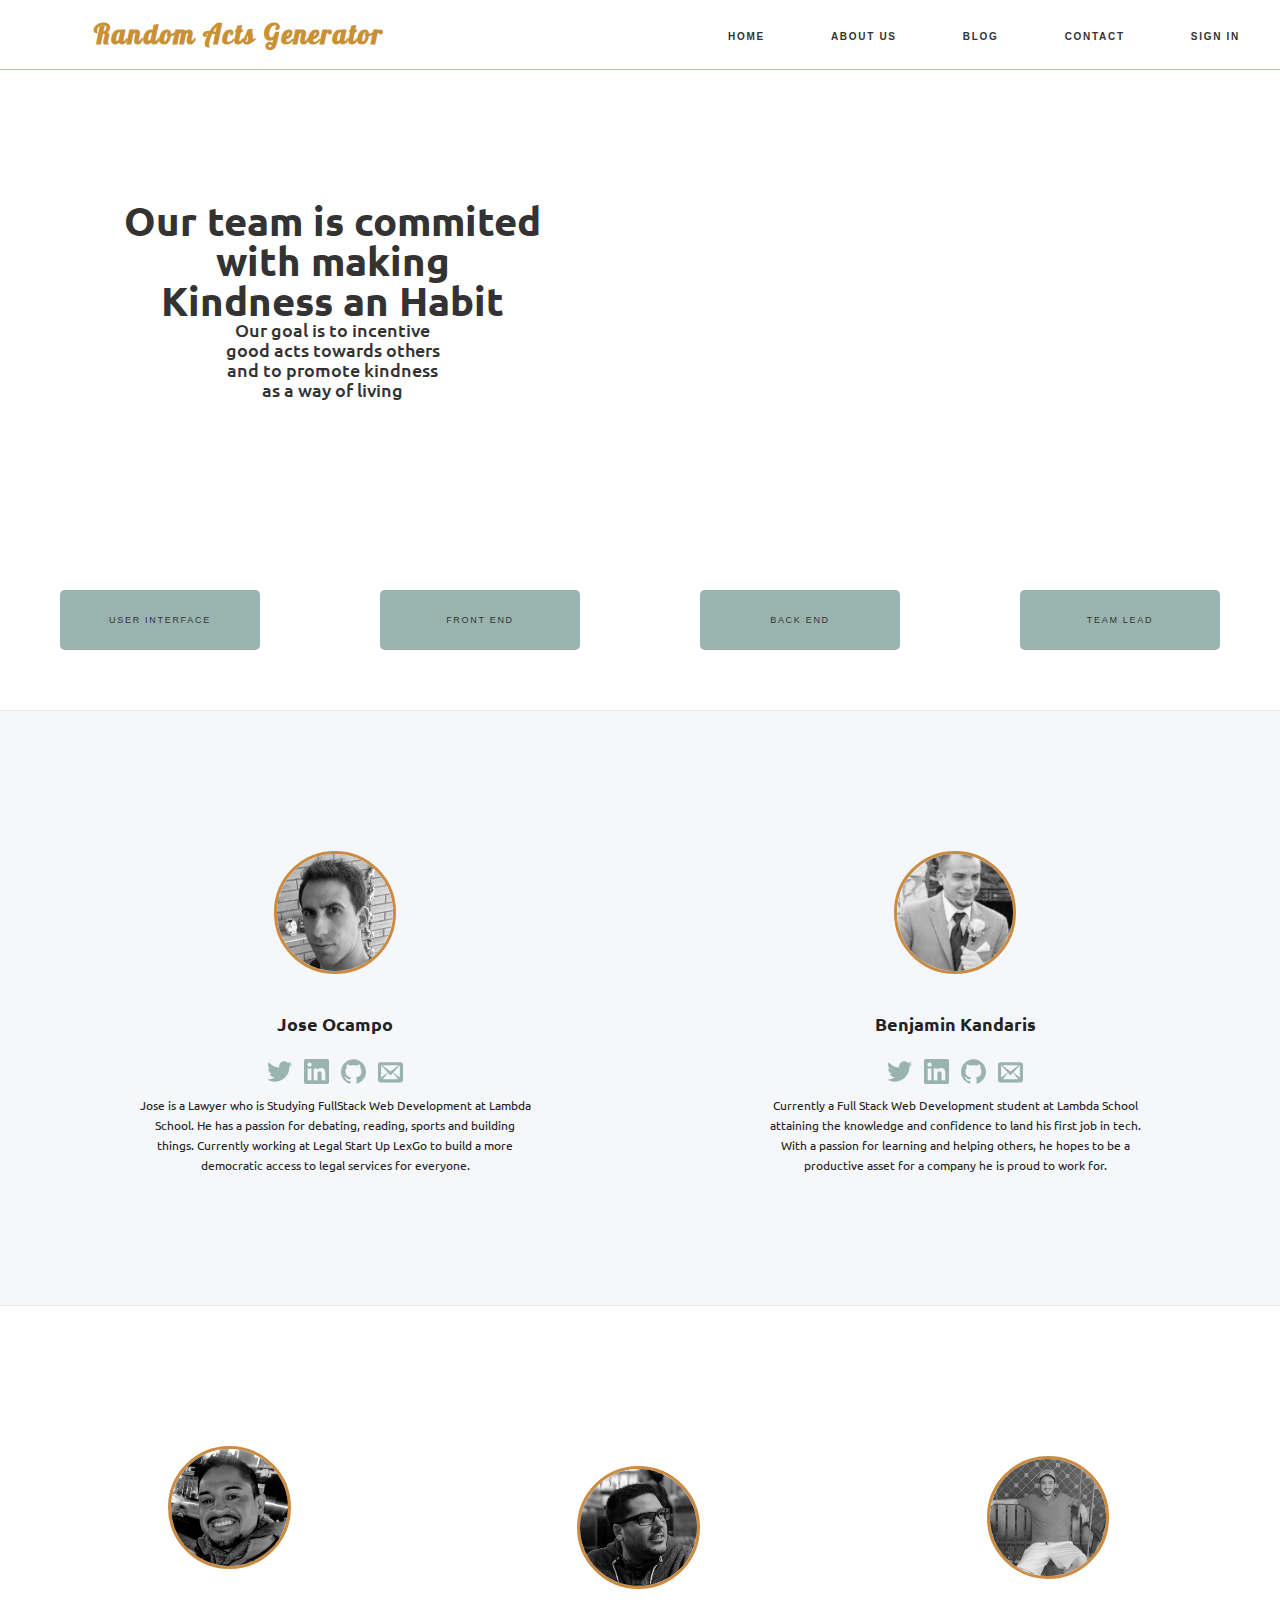
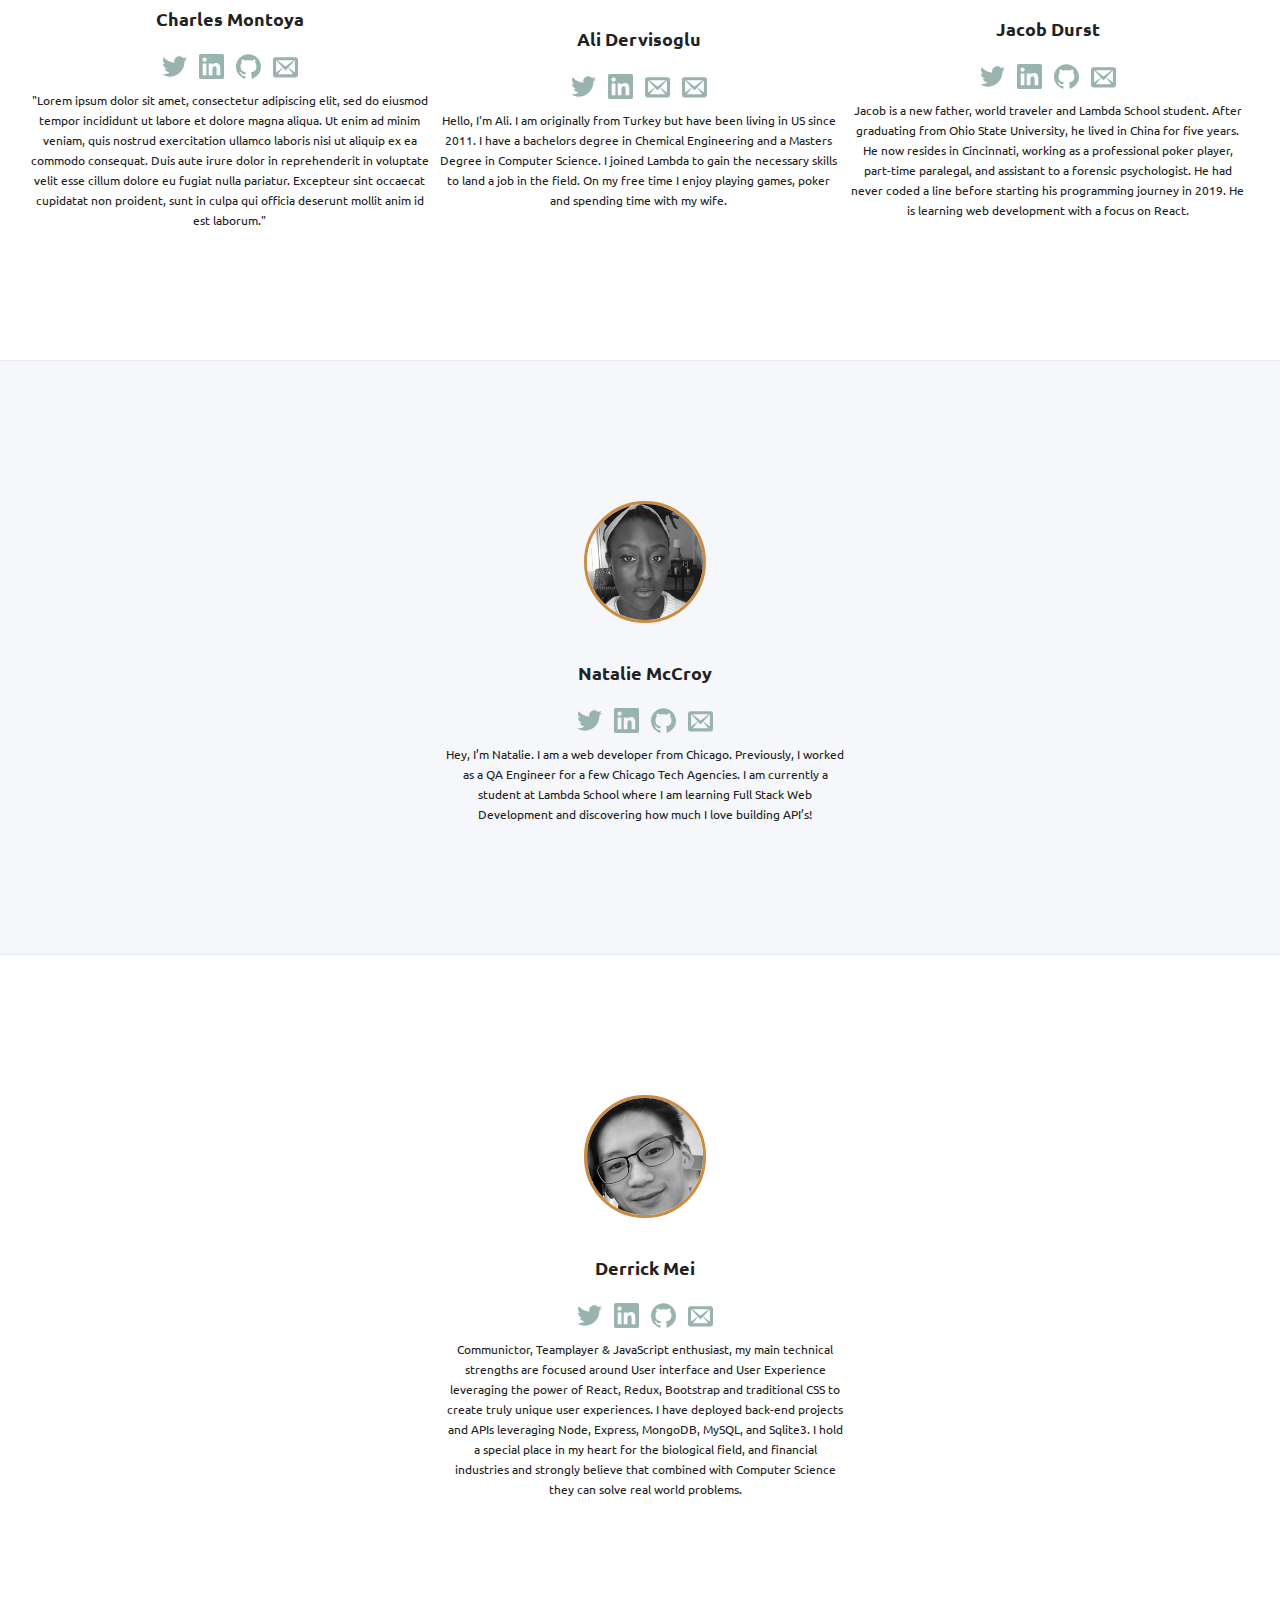
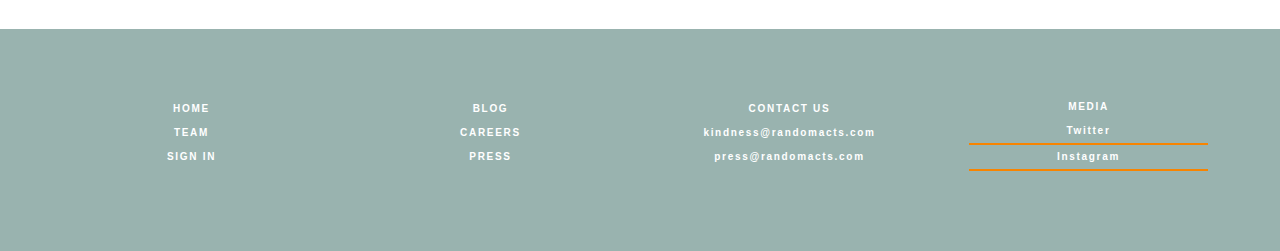
<file: aboutus.html>
<!doctype html>

<html lang="en">

<head>
  <meta name="viewport" content="width=device-width, initial-scale=1.0">
  <meta charset="utf-8">
  <link href="https://fonts.googleapis.com/css?family=Lobster&display=swap" rel="stylesheet">



  <title>Random Team</title>

  <link href="https://fonts.googleapis.com/css?family=Russo+One|Ubuntu" rel="stylesheet">
  <link href="css/index.css" rel="stylesheet">


  <!--[if lt IE 9]>
    <script src="https://cdnjs.cloudflare.com/ajax/libs/html5shiv/3.7.3/html5shiv.js"></script>
  <![endif]-->
</head>

<body>



    <nav>
      <section class="navlogo">
        Random Acts Generator
      </section>
  
      <section class="nava">
        <a href="index.html" class="active">HOME </a>
        <a href="#">ABOUT US</a>
        <a href="#">BLOG</a>
        <a href="#">CONTACT</a>
        <a href="#">SIGN IN</a>
      </section>
    </nav>
  
    <header>
   <section class = "headertxt">
        <div class="bigtxt">
          Our team is commited<br>
          with making<br>
          Kindness an Habit<br>
        </div>
        <div class="smalltxt">
          Our goal is to incentive <br>
          good acts towards others <br>
          and to promote kindness<br>
          as a way of living
        </div>
   </section>
  
      <section class="buttons">
        <a href= "#ui">
          <button class="btn" type="button">
            USER INTERFACE
          </button>
        </a>
       <a href= "#be">
          <button class="btn" type="button">
            FRONT END
          </button>
       </a>
        <a href= "#fe">
          <button class="btn" type="button">
            BACK END
          </button>
        </a>
       <a href= "#lead">
          <button class="btn" type="button">
            TEAM LEAD
          </button>
       </a>
  
    
      </section>
    </header>
  
  
    <section class="teams">
  
      <section class="team ui" id="ui">


        <div class="pic"><img class="img jose" src="img/jo2.jpg" alt="Picture of Jose.">
          <div class="txt">
            <br><br>
            <h1>Jose Ocampo</h1><br>
            <div class="icons">
              <svg class="icon icon-twitter1">
                <symbol id="icon-twitter1" viewBox="0 0 32 32">
                  <title>twitter1</title>
                  <path fill="#1da1f2" style="fill: var(--color2, #99b3af)"
                    d="M31.939 6.092c-1.18 0.519-2.44 0.872-3.767 1.033 1.352-0.815 2.392-2.099 2.884-3.631-1.268 0.74-2.673 1.279-4.169 1.579-1.195-1.279-2.897-2.079-4.788-2.079-3.623 0-6.56 2.937-6.56 6.556 0 0.52 0.060 1.020 0.169 1.499-5.453-0.257-10.287-2.876-13.521-6.835-0.569 0.963-0.888 2.081-0.888 3.3 0 2.28 1.16 4.284 2.917 5.461-1.076-0.035-2.088-0.331-2.971-0.821v0.081c0 3.18 2.257 5.832 5.261 6.436-0.551 0.148-1.132 0.228-1.728 0.228-0.419 0-0.82-0.040-1.221-0.115 0.841 2.604 3.26 4.503 6.139 4.556-2.24 1.759-5.079 2.807-8.136 2.807-0.52 0-1.039-0.031-1.56-0.089 2.919 1.859 6.357 2.945 10.076 2.945 12.072 0 18.665-9.995 18.665-18.648 0-0.279 0-0.56-0.020-0.84 1.281-0.919 2.4-2.080 3.28-3.397l-0.063-0.027z">
                  </path>
                </symbol>
                <a href= "https://twitter.com/josegocampo"><use xlink:href="#icon-twitter1"></use></a>
              </svg>
              <svg class="icon icon-linkedin1">
                <a href = "https://www.linkedin.com/in/joseocampo/">
                  <use xlink:href="#icon-linkedin1">
                    <symbol id="icon-linkedin1" viewBox="0 0 32 32">
                      <title>linkedin1</title>
                      <path fill="#0077b5" style="fill: var(--color1, #99b3af)"
                        d="M27.263 27.269h-4.739v-7.425c0-1.771-0.036-4.049-2.469-4.049-2.471 0-2.848 1.927-2.848 3.919v7.556h-4.739v-15.269h4.552v2.081h0.061c0.636-1.2 2.183-2.467 4.493-2.467 4.801 0 5.689 3.16 5.689 7.273v8.381zM7.116 9.911c-1.525 0-2.751-1.235-2.751-2.753 0-1.517 1.227-2.751 2.751-2.751 1.52 0 2.752 1.233 2.752 2.751 0 1.519-1.233 2.753-2.752 2.753zM9.492 27.269h-4.752v-15.269h4.752v15.269zM29.633 0h-27.272c-1.305 0-2.361 1.032-2.361 2.305v27.389c0 1.275 1.056 2.305 2.361 2.305h27.268c1.304 0 2.371-1.031 2.371-2.305v-27.389c0-1.273-1.067-2.305-2.371-2.305h0.004z">
                      </path>
                    </symbol>
                  </use>
                </a>
              </svg>
              <svg class="icon icon-github1">
                <use xlink:href="#icon-github1">
                  <symbol id="icon-github1" viewBox="0 0 32 32">
                    <title>github1</title>
                    <path
                      d="M16 0.396c-8.84 0-16 7.164-16 16 0 7.071 4.584 13.067 10.94 15.18 0.8 0.151 1.093-0.344 1.093-0.769 0-0.38-0.013-1.387-0.020-2.72-4.451 0.965-5.389-2.147-5.389-2.147-0.728-1.847-1.78-2.34-1.78-2.34-1.449-0.992 0.112-0.972 0.112-0.972 1.607 0.112 2.451 1.648 2.451 1.648 1.427 2.447 3.745 1.74 4.66 1.331 0.144-1.035 0.556-1.74 1.013-2.14-3.553-0.4-7.288-1.776-7.288-7.907 0-1.747 0.62-3.173 1.647-4.293-0.18-0.404-0.72-2.031 0.14-4.235 0 0 1.34-0.429 4.4 1.64 1.28-0.356 2.64-0.532 4-0.54 1.36 0.008 2.72 0.184 4 0.54 3.040-2.069 4.38-1.64 4.38-1.64 0.86 2.204 0.32 3.831 0.16 4.235 1.020 1.12 1.64 2.547 1.64 4.293 0 6.147-3.74 7.5-7.3 7.893 0.56 0.48 1.080 1.461 1.080 2.96 0 2.141-0.020 3.861-0.020 4.381 0 0.42 0.28 0.92 1.1 0.76 6.401-2.099 10.981-8.099 10.981-15.159 0-8.836-7.164-16-16-16z"
                      style="fill: var(--color1, #99b3af)"></path>
                  </symbol>
                </use>
              </svg>
              <svg class="icon icon-envelop">
             <a href="mailto:joseocamporivas@gmail.com">
                  <use xlink:href="#icon-envelop">
                    <symbol id="icon-envelop" viewBox="0 0 32 32">
                      <title>envelop</title>
                      <path
                        d="M29 4h-26c-1.65 0-3 1.35-3 3v20c0 1.65 1.35 3 3 3h26c1.65 0 3-1.35 3-3v-20c0-1.65-1.35-3-3-3zM12.461 17.199l-8.461 6.59v-15.676l8.461 9.086zM5.512 8h20.976l-10.488 7.875-10.488-7.875zM12.79 17.553l3.21 3.447 3.21-3.447 6.58 8.447h-19.579l6.58-8.447zM19.539 17.199l8.461-9.086v15.676l-8.461-6.59z"
                        style="fill: var(--color1, #99b3af)"></path>
                    </symbol>
                  </use>
             </a>
              </svg>
            </div>
            <h3>
              Jose is a Lawyer who is Studying FullStack Web Development at Lambda School. He has a passion for debating, reading, sports and building things. Currently working at Legal Start Up LexGo to build a more democratic access to legal services for everyone.
            </h3>
          </div>
        </div>
        <div class="pic"><img class="img ben" src="img/ben-ConvertImage.png" alt="Picture of Ben.">
          <div class="txt">
            <br><br>
            <h1>Benjamin Kandaris</h1><br>
            <div class="icons">
              <svg class="icon icon-twitter1">
                <symbol id="icon-twitter1" viewBox="0 0 32 32">
                  <title>twitter1</title>
                  <path fill="#1da1f2" style="fill: var(--color2, #99b3af)"
                    d="M31.939 6.092c-1.18 0.519-2.44 0.872-3.767 1.033 1.352-0.815 2.392-2.099 2.884-3.631-1.268 0.74-2.673 1.279-4.169 1.579-1.195-1.279-2.897-2.079-4.788-2.079-3.623 0-6.56 2.937-6.56 6.556 0 0.52 0.060 1.020 0.169 1.499-5.453-0.257-10.287-2.876-13.521-6.835-0.569 0.963-0.888 2.081-0.888 3.3 0 2.28 1.16 4.284 2.917 5.461-1.076-0.035-2.088-0.331-2.971-0.821v0.081c0 3.18 2.257 5.832 5.261 6.436-0.551 0.148-1.132 0.228-1.728 0.228-0.419 0-0.82-0.040-1.221-0.115 0.841 2.604 3.26 4.503 6.139 4.556-2.24 1.759-5.079 2.807-8.136 2.807-0.52 0-1.039-0.031-1.56-0.089 2.919 1.859 6.357 2.945 10.076 2.945 12.072 0 18.665-9.995 18.665-18.648 0-0.279 0-0.56-0.020-0.84 1.281-0.919 2.4-2.080 3.28-3.397l-0.063-0.027z">
                  </path>
                </symbol>
               <a href= "https://twitter.com/bkandaris"> <use xlink:href="#icon-twitter1"></use></a>
              </svg>
              <svg class="icon icon-linkedin1">
                <use xlink:href="#icon-linkedin1">
                  <symbol id="icon-linkedin1" viewBox="0 0 32 32">
                    <title>linkedin1</title>
                    <path fill="#0077b5" style="fill: var(--color1, #99b3af)"
                      d="M27.263 27.269h-4.739v-7.425c0-1.771-0.036-4.049-2.469-4.049-2.471 0-2.848 1.927-2.848 3.919v7.556h-4.739v-15.269h4.552v2.081h0.061c0.636-1.2 2.183-2.467 4.493-2.467 4.801 0 5.689 3.16 5.689 7.273v8.381zM7.116 9.911c-1.525 0-2.751-1.235-2.751-2.753 0-1.517 1.227-2.751 2.751-2.751 1.52 0 2.752 1.233 2.752 2.751 0 1.519-1.233 2.753-2.752 2.753zM9.492 27.269h-4.752v-15.269h4.752v15.269zM29.633 0h-27.272c-1.305 0-2.361 1.032-2.361 2.305v27.389c0 1.275 1.056 2.305 2.361 2.305h27.268c1.304 0 2.371-1.031 2.371-2.305v-27.389c0-1.273-1.067-2.305-2.371-2.305h0.004z">
                    </path>
                  </symbol>
                </use>
              </svg>
              <svg class="icon icon-github1">
                <a href= "https://github.com/bkandaris">
                  <use xlink:href="#icon-github1">
                    <symbol id="icon-github1" viewBox="0 0 32 32">
                      <title>github1</title>
                      <path
                        d="M16 0.396c-8.84 0-16 7.164-16 16 0 7.071 4.584 13.067 10.94 15.18 0.8 0.151 1.093-0.344 1.093-0.769 0-0.38-0.013-1.387-0.020-2.72-4.451 0.965-5.389-2.147-5.389-2.147-0.728-1.847-1.78-2.34-1.78-2.34-1.449-0.992 0.112-0.972 0.112-0.972 1.607 0.112 2.451 1.648 2.451 1.648 1.427 2.447 3.745 1.74 4.66 1.331 0.144-1.035 0.556-1.74 1.013-2.14-3.553-0.4-7.288-1.776-7.288-7.907 0-1.747 0.62-3.173 1.647-4.293-0.18-0.404-0.72-2.031 0.14-4.235 0 0 1.34-0.429 4.4 1.64 1.28-0.356 2.64-0.532 4-0.54 1.36 0.008 2.72 0.184 4 0.54 3.040-2.069 4.38-1.64 4.38-1.64 0.86 2.204 0.32 3.831 0.16 4.235 1.020 1.12 1.64 2.547 1.64 4.293 0 6.147-3.74 7.5-7.3 7.893 0.56 0.48 1.080 1.461 1.080 2.96 0 2.141-0.020 3.861-0.020 4.381 0 0.42 0.28 0.92 1.1 0.76 6.401-2.099 10.981-8.099 10.981-15.159 0-8.836-7.164-16-16-16z"
                        style="fill: var(--color1, #99b3af)"></path>
                    </symbol>
                  </use>
                </a>
              </svg>
                <svg class="icon icon-envelop">
             <a href="mailto:benjaminkandaris@yahoo.com">
                  <use xlink:href="#icon-envelop">
                    <symbol id="icon-envelop" viewBox="0 0 32 32">
                      <title>envelop</title>
                      <path
                        d="M29 4h-26c-1.65 0-3 1.35-3 3v20c0 1.65 1.35 3 3 3h26c1.65 0 3-1.35 3-3v-20c0-1.65-1.35-3-3-3zM12.461 17.199l-8.461 6.59v-15.676l8.461 9.086zM5.512 8h20.976l-10.488 7.875-10.488-7.875zM12.79 17.553l3.21 3.447 3.21-3.447 6.58 8.447h-19.579l6.58-8.447zM19.539 17.199l8.461-9.086v15.676l-8.461-6.59z"
                        style="fill: var(--color1, #99b3af)"></path>
                    </symbol>
                  </use>
             </a>
              </svg>
            </div>
       
            <h3>Currently a Full Stack Web Development student at Lambda School attaining the knowledge and confidence to land his first job in tech. With a passion for learning and helping others, he hopes to be a productive asset for a company he is proud to work for.
            </h3>
          </div>
        </div>
      </section>
  
      <section class="team fe" id= "fe">
        <div class="pic"><img class="img charlie" src="img/charlie-ConvertImage.png" alt="Picture of Charlie.">
          <div class="txt">
            <br><br>
            <h1>Charles Montoya</h1><br>
            <div class="icons">
              <svg class="icon icon-twitter1">
                <symbol id="icon-twitter1" viewBox="0 0 32 32">
                  <title>twitter1</title>
                  <path fill="#1da1f2" style="fill: var(--color2, #99b3af)"
                    d="M31.939 6.092c-1.18 0.519-2.44 0.872-3.767 1.033 1.352-0.815 2.392-2.099 2.884-3.631-1.268 0.74-2.673 1.279-4.169 1.579-1.195-1.279-2.897-2.079-4.788-2.079-3.623 0-6.56 2.937-6.56 6.556 0 0.52 0.060 1.020 0.169 1.499-5.453-0.257-10.287-2.876-13.521-6.835-0.569 0.963-0.888 2.081-0.888 3.3 0 2.28 1.16 4.284 2.917 5.461-1.076-0.035-2.088-0.331-2.971-0.821v0.081c0 3.18 2.257 5.832 5.261 6.436-0.551 0.148-1.132 0.228-1.728 0.228-0.419 0-0.82-0.040-1.221-0.115 0.841 2.604 3.26 4.503 6.139 4.556-2.24 1.759-5.079 2.807-8.136 2.807-0.52 0-1.039-0.031-1.56-0.089 2.919 1.859 6.357 2.945 10.076 2.945 12.072 0 18.665-9.995 18.665-18.648 0-0.279 0-0.56-0.020-0.84 1.281-0.919 2.4-2.080 3.28-3.397l-0.063-0.027z">
                  </path>
                </symbol>
                <use xlink:href="#icon-twitter1"></use>
              </svg>
              <svg class="icon icon-linkedin1">
                <a href = "https://www.linkedin.com/in/charlesmontoya">
                  <use xlink:href="#icon-linkedin1">
                    <symbol id="icon-linkedin1" viewBox="0 0 32 32">
                      <title>linkedin1</title>
                      <path fill="#0077b5" style="fill: var(--color1, #99b3af)"
                        d="M27.263 27.269h-4.739v-7.425c0-1.771-0.036-4.049-2.469-4.049-2.471 0-2.848 1.927-2.848 3.919v7.556h-4.739v-15.269h4.552v2.081h0.061c0.636-1.2 2.183-2.467 4.493-2.467 4.801 0 5.689 3.16 5.689 7.273v8.381zM7.116 9.911c-1.525 0-2.751-1.235-2.751-2.753 0-1.517 1.227-2.751 2.751-2.751 1.52 0 2.752 1.233 2.752 2.751 0 1.519-1.233 2.753-2.752 2.753zM9.492 27.269h-4.752v-15.269h4.752v15.269zM29.633 0h-27.272c-1.305 0-2.361 1.032-2.361 2.305v27.389c0 1.275 1.056 2.305 2.361 2.305h27.268c1.304 0 2.371-1.031 2.371-2.305v-27.389c0-1.273-1.067-2.305-2.371-2.305h0.004z">
                      </path>
                    </symbol>
                  </use>
                </a>
              </svg>
              <svg class="icon icon-github1">
              <a href= "https://github.com/cleph01">
                  <use xlink:href="#icon-github1">
                    <symbol id="icon-github1" viewBox="0 0 32 32">
                      <title>github1</title>
                      <path
                        d="M16 0.396c-8.84 0-16 7.164-16 16 0 7.071 4.584 13.067 10.94 15.18 0.8 0.151 1.093-0.344 1.093-0.769 0-0.38-0.013-1.387-0.020-2.72-4.451 0.965-5.389-2.147-5.389-2.147-0.728-1.847-1.78-2.34-1.78-2.34-1.449-0.992 0.112-0.972 0.112-0.972 1.607 0.112 2.451 1.648 2.451 1.648 1.427 2.447 3.745 1.74 4.66 1.331 0.144-1.035 0.556-1.74 1.013-2.14-3.553-0.4-7.288-1.776-7.288-7.907 0-1.747 0.62-3.173 1.647-4.293-0.18-0.404-0.72-2.031 0.14-4.235 0 0 1.34-0.429 4.4 1.64 1.28-0.356 2.64-0.532 4-0.54 1.36 0.008 2.72 0.184 4 0.54 3.040-2.069 4.38-1.64 4.38-1.64 0.86 2.204 0.32 3.831 0.16 4.235 1.020 1.12 1.64 2.547 1.64 4.293 0 6.147-3.74 7.5-7.3 7.893 0.56 0.48 1.080 1.461 1.080 2.96 0 2.141-0.020 3.861-0.020 4.381 0 0.42 0.28 0.92 1.1 0.76 6.401-2.099 10.981-8.099 10.981-15.159 0-8.836-7.164-16-16-16z"
                        style="fill: var(--color1, #99b3af)"></path>
                    </symbol>
                  </use>
              </a>
              </svg>
              <svg class="icon icon-envelop">
                <a href="mailto:charles.j.montoya@gmail.com">
                     <use xlink:href="#icon-envelop">
                       <symbol id="icon-envelop" viewBox="0 0 32 32">
                         <title>envelop</title>
                         <path
                           d="M29 4h-26c-1.65 0-3 1.35-3 3v20c0 1.65 1.35 3 3 3h26c1.65 0 3-1.35 3-3v-20c0-1.65-1.35-3-3-3zM12.461 17.199l-8.461 6.59v-15.676l8.461 9.086zM5.512 8h20.976l-10.488 7.875-10.488-7.875zM12.79 17.553l3.21 3.447 3.21-3.447 6.58 8.447h-19.579l6.58-8.447zM19.539 17.199l8.461-9.086v15.676l-8.461-6.59z"
                           style="fill: var(--color1, #99b3af)"></path>
                       </symbol>
                     </use>
                </a>
                 </svg>
            </div>
      
            <h3>
              "Lorem ipsum dolor sit amet, consectetur adipiscing elit, sed do eiusmod tempor incididunt
              ut labore et dolore magna aliqua. Ut enim ad minim veniam, quis nostrud exercitation ullamco
              laboris nisi ut aliquip ex ea commodo consequat. Duis aute irure dolor in reprehenderit in
              voluptate velit esse cillum dolore eu fugiat nulla pariatur. Excepteur sint occaecat cupidatat non
              proident, sunt in culpa qui officia deserunt mollit anim id est laborum."
            </h3>
          </div>
        </div>
        <div class="pic"><img class="img ali" src="img/ali-ConvertImage.png" alt="Picture of Ali.">
          <div class="txt">
            <br><br>
            <h1>Ali Dervisoglu</h1><br>
            <div class="icons">
              <svg class="icon icon-twitter1">
                <symbol id="icon-twitter1" viewBox="0 0 32 32">
                  <title>twitter1</title>
                  <path fill="#1da1f2" style="fill: var(--color2, #99b3af)"
                    d="M31.939 6.092c-1.18 0.519-2.44 0.872-3.767 1.033 1.352-0.815 2.392-2.099 2.884-3.631-1.268 0.74-2.673 1.279-4.169 1.579-1.195-1.279-2.897-2.079-4.788-2.079-3.623 0-6.56 2.937-6.56 6.556 0 0.52 0.060 1.020 0.169 1.499-5.453-0.257-10.287-2.876-13.521-6.835-0.569 0.963-0.888 2.081-0.888 3.3 0 2.28 1.16 4.284 2.917 5.461-1.076-0.035-2.088-0.331-2.971-0.821v0.081c0 3.18 2.257 5.832 5.261 6.436-0.551 0.148-1.132 0.228-1.728 0.228-0.419 0-0.82-0.040-1.221-0.115 0.841 2.604 3.26 4.503 6.139 4.556-2.24 1.759-5.079 2.807-8.136 2.807-0.52 0-1.039-0.031-1.56-0.089 2.919 1.859 6.357 2.945 10.076 2.945 12.072 0 18.665-9.995 18.665-18.648 0-0.279 0-0.56-0.020-0.84 1.281-0.919 2.4-2.080 3.28-3.397l-0.063-0.027z">
                  </path>
                </symbol>
                <use xlink:href="#icon-twitter1"></use>
              </svg>
              <svg class="icon icon-linkedin1">
                <use xlink:href="#icon-linkedin1">
                  <symbol id="icon-linkedin1" viewBox="0 0 32 32">
                    <title>linkedin1</title>
                    <path fill="#0077b5" style="fill: var(--color1, #99b3af)"
                      d="M27.263 27.269h-4.739v-7.425c0-1.771-0.036-4.049-2.469-4.049-2.471 0-2.848 1.927-2.848 3.919v7.556h-4.739v-15.269h4.552v2.081h0.061c0.636-1.2 2.183-2.467 4.493-2.467 4.801 0 5.689 3.16 5.689 7.273v8.381zM7.116 9.911c-1.525 0-2.751-1.235-2.751-2.753 0-1.517 1.227-2.751 2.751-2.751 1.52 0 2.752 1.233 2.752 2.751 0 1.519-1.233 2.753-2.752 2.753zM9.492 27.269h-4.752v-15.269h4.752v15.269zM29.633 0h-27.272c-1.305 0-2.361 1.032-2.361 2.305v27.389c0 1.275 1.056 2.305 2.361 2.305h27.268c1.304 0 2.371-1.031 2.371-2.305v-27.389c0-1.273-1.067-2.305-2.371-2.305h0.004z">
                    </path>
                  </symbol>
                </use>
              </svg>
              <svg class="icon icon-envelop">
                <a href="mailto:derya.dervisoglu@gmail.com">
                     <use xlink:href="#icon-envelop">
                       <symbol id="icon-envelop" viewBox="0 0 32 32">
                         <title>envelop</title>
                         <path
                           d="M29 4h-26c-1.65 0-3 1.35-3 3v20c0 1.65 1.35 3 3 3h26c1.65 0 3-1.35 3-3v-20c0-1.65-1.35-3-3-3zM12.461 17.199l-8.461 6.59v-15.676l8.461 9.086zM5.512 8h20.976l-10.488 7.875-10.488-7.875zM12.79 17.553l3.21 3.447 3.21-3.447 6.58 8.447h-19.579l6.58-8.447zM19.539 17.199l8.461-9.086v15.676l-8.461-6.59z"
                           style="fill: var(--color1, #99b3af)"></path>
                       </symbol>
                     </use>
                </a>
                 </svg>
              <svg class="icon icon-envelop">
                <use xlink:href="#icon-envelop">
                  <symbol id="icon-envelop" viewBox="0 0 32 32">
                    <title>envelop</title>
                    <path
                      d="M29 4h-26c-1.65 0-3 1.35-3 3v20c0 1.65 1.35 3 3 3h26c1.65 0 3-1.35 3-3v-20c0-1.65-1.35-3-3-3zM12.461 17.199l-8.461 6.59v-15.676l8.461 9.086zM5.512 8h20.976l-10.488 7.875-10.488-7.875zM12.79 17.553l3.21 3.447 3.21-3.447 6.58 8.447h-19.579l6.58-8.447zM19.539 17.199l8.461-9.086v15.676l-8.461-6.59z"
                      style="fill: var(--color1, #99b3af)"></path>
                  </symbol>
                </use>
              </svg>
            </div>
     
            <h3>
              Hello, I'm Ali. I am originally from Turkey but have been living in US since 2011. I have a bachelors degree in Chemical Engineering and a Masters Degree in Computer Science. I joined Lambda to gain the necessary skills to land a job in the field. On my free time I enjoy playing games, poker and spending time with my wife.
            </h3>
          </div>
        </div>
  
  
  
        <div class="pic"><img class="img jacob" src="img/jacob-ConvertImage.png" alt="Picture of Jacob.">
          <div class="txt">
            <br><br>
            <h1>Jacob Durst</h1><br>
            <div class="icons">
              <svg class="icon icon-twitter1">
                <symbol id="icon-twitter1" viewBox="0 0 32 32">
                  <title>twitter1</title>
                  <path fill="#1da1f2" style="fill: var(--color2, #99b3af)"
                    d="M31.939 6.092c-1.18 0.519-2.44 0.872-3.767 1.033 1.352-0.815 2.392-2.099 2.884-3.631-1.268 0.74-2.673 1.279-4.169 1.579-1.195-1.279-2.897-2.079-4.788-2.079-3.623 0-6.56 2.937-6.56 6.556 0 0.52 0.060 1.020 0.169 1.499-5.453-0.257-10.287-2.876-13.521-6.835-0.569 0.963-0.888 2.081-0.888 3.3 0 2.28 1.16 4.284 2.917 5.461-1.076-0.035-2.088-0.331-2.971-0.821v0.081c0 3.18 2.257 5.832 5.261 6.436-0.551 0.148-1.132 0.228-1.728 0.228-0.419 0-0.82-0.040-1.221-0.115 0.841 2.604 3.26 4.503 6.139 4.556-2.24 1.759-5.079 2.807-8.136 2.807-0.52 0-1.039-0.031-1.56-0.089 2.919 1.859 6.357 2.945 10.076 2.945 12.072 0 18.665-9.995 18.665-18.648 0-0.279 0-0.56-0.020-0.84 1.281-0.919 2.4-2.080 3.28-3.397l-0.063-0.027z">
                  </path>
                </symbol>
                <use xlink:href="#icon-twitter1"></use>
              </svg>
              <svg class="icon icon-linkedin1">
                <use xlink:href="#icon-linkedin1">
                  <symbol id="icon-linkedin1" viewBox="0 0 32 32">
                    <title>linkedin1</title>
                    <path fill="#0077b5" style="fill: var(--color1, #99b3af)"
                      d="M27.263 27.269h-4.739v-7.425c0-1.771-0.036-4.049-2.469-4.049-2.471 0-2.848 1.927-2.848 3.919v7.556h-4.739v-15.269h4.552v2.081h0.061c0.636-1.2 2.183-2.467 4.493-2.467 4.801 0 5.689 3.16 5.689 7.273v8.381zM7.116 9.911c-1.525 0-2.751-1.235-2.751-2.753 0-1.517 1.227-2.751 2.751-2.751 1.52 0 2.752 1.233 2.752 2.751 0 1.519-1.233 2.753-2.752 2.753zM9.492 27.269h-4.752v-15.269h4.752v15.269zM29.633 0h-27.272c-1.305 0-2.361 1.032-2.361 2.305v27.389c0 1.275 1.056 2.305 2.361 2.305h27.268c1.304 0 2.371-1.031 2.371-2.305v-27.389c0-1.273-1.067-2.305-2.371-2.305h0.004z">
                    </path>
                  </symbol>
                </use>
              </svg>
              <svg class="icon icon-github1">
                <use xlink:href="#icon-github1">
                  <symbol id="icon-github1" viewBox="0 0 32 32">
                    <title>github1</title>
                    <path
                      d="M16 0.396c-8.84 0-16 7.164-16 16 0 7.071 4.584 13.067 10.94 15.18 0.8 0.151 1.093-0.344 1.093-0.769 0-0.38-0.013-1.387-0.020-2.72-4.451 0.965-5.389-2.147-5.389-2.147-0.728-1.847-1.78-2.34-1.78-2.34-1.449-0.992 0.112-0.972 0.112-0.972 1.607 0.112 2.451 1.648 2.451 1.648 1.427 2.447 3.745 1.74 4.66 1.331 0.144-1.035 0.556-1.74 1.013-2.14-3.553-0.4-7.288-1.776-7.288-7.907 0-1.747 0.62-3.173 1.647-4.293-0.18-0.404-0.72-2.031 0.14-4.235 0 0 1.34-0.429 4.4 1.64 1.28-0.356 2.64-0.532 4-0.54 1.36 0.008 2.72 0.184 4 0.54 3.040-2.069 4.38-1.64 4.38-1.64 0.86 2.204 0.32 3.831 0.16 4.235 1.020 1.12 1.64 2.547 1.64 4.293 0 6.147-3.74 7.5-7.3 7.893 0.56 0.48 1.080 1.461 1.080 2.96 0 2.141-0.020 3.861-0.020 4.381 0 0.42 0.28 0.92 1.1 0.76 6.401-2.099 10.981-8.099 10.981-15.159 0-8.836-7.164-16-16-16z"
                      style="fill: var(--color1, #99b3af)"></path>
                  </symbol>
                </use>
              </svg>
              <svg class="icon icon-envelop">
                <a href="mailto:derya.dervisoglu@gmail.com">
                     <use xlink:href="#icon-envelop">
                       <symbol id="icon-envelop" viewBox="0 0 32 32">
                         <title>envelop</title>
                         <path
                           d="M29 4h-26c-1.65 0-3 1.35-3 3v20c0 1.65 1.35 3 3 3h26c1.65 0 3-1.35 3-3v-20c0-1.65-1.35-3-3-3zM12.461 17.199l-8.461 6.59v-15.676l8.461 9.086zM5.512 8h20.976l-10.488 7.875-10.488-7.875zM12.79 17.553l3.21 3.447 3.21-3.447 6.58 8.447h-19.579l6.58-8.447zM19.539 17.199l8.461-9.086v15.676l-8.461-6.59z"
                           style="fill: var(--color1, #99b3af)"></path>
                       </symbol>
                     </use>
                </a>
                 </svg>
            </div>
     
            <h3>
              Jacob is a new father, world traveler and Lambda School student. After graduating from Ohio State University, he lived in China for five years. He now resides in Cincinnati, working as a professional poker player, part-time paralegal, and assistant to a forensic psychologist. He had never coded a line before starting his programming journey in 2019. He is learning web development with a focus on React.
            </h3>
          </div>
        </div>
      </section>
  
      <section class="team be" id ="be">
        <div class="pic"><img class="img natalie" src="img/nat-ConvertImage.png" alt="Picture of Natalie.">
          <div class="txt">
            <br><br>
            <h1>Natalie McCroy</h1><br>
            <div class="icons">
              <svg class="icon icon-twitter1">
                <symbol id="icon-twitter1" viewBox="0 0 32 32">
                  <title>twitter1</title>
                  <path fill="#1da1f2" style="fill: var(--color2, #99b3af)"
                    d="M31.939 6.092c-1.18 0.519-2.44 0.872-3.767 1.033 1.352-0.815 2.392-2.099 2.884-3.631-1.268 0.74-2.673 1.279-4.169 1.579-1.195-1.279-2.897-2.079-4.788-2.079-3.623 0-6.56 2.937-6.56 6.556 0 0.52 0.060 1.020 0.169 1.499-5.453-0.257-10.287-2.876-13.521-6.835-0.569 0.963-0.888 2.081-0.888 3.3 0 2.28 1.16 4.284 2.917 5.461-1.076-0.035-2.088-0.331-2.971-0.821v0.081c0 3.18 2.257 5.832 5.261 6.436-0.551 0.148-1.132 0.228-1.728 0.228-0.419 0-0.82-0.040-1.221-0.115 0.841 2.604 3.26 4.503 6.139 4.556-2.24 1.759-5.079 2.807-8.136 2.807-0.52 0-1.039-0.031-1.56-0.089 2.919 1.859 6.357 2.945 10.076 2.945 12.072 0 18.665-9.995 18.665-18.648 0-0.279 0-0.56-0.020-0.84 1.281-0.919 2.4-2.080 3.28-3.397l-0.063-0.027z">
                  </path>
                </symbol>
                <use xlink:href="#icon-twitter1"></use>
              </svg>
              <svg class="icon icon-linkedin1">
                <use xlink:href="#icon-linkedin1">
                  <symbol id="icon-linkedin1" viewBox="0 0 32 32">
                    <title>linkedin1</title>
                    <path fill="#0077b5" style="fill: var(--color1, #99b3af)"
                      d="M27.263 27.269h-4.739v-7.425c0-1.771-0.036-4.049-2.469-4.049-2.471 0-2.848 1.927-2.848 3.919v7.556h-4.739v-15.269h4.552v2.081h0.061c0.636-1.2 2.183-2.467 4.493-2.467 4.801 0 5.689 3.16 5.689 7.273v8.381zM7.116 9.911c-1.525 0-2.751-1.235-2.751-2.753 0-1.517 1.227-2.751 2.751-2.751 1.52 0 2.752 1.233 2.752 2.751 0 1.519-1.233 2.753-2.752 2.753zM9.492 27.269h-4.752v-15.269h4.752v15.269zM29.633 0h-27.272c-1.305 0-2.361 1.032-2.361 2.305v27.389c0 1.275 1.056 2.305 2.361 2.305h27.268c1.304 0 2.371-1.031 2.371-2.305v-27.389c0-1.273-1.067-2.305-2.371-2.305h0.004z">
                    </path>
                  </symbol>
                </use>
              </svg>
              <svg class="icon icon-github1">
               <a href= "https://github.com/nataliemac81">
                  <use xlink:href="#icon-github1">
                    <symbol id="icon-github1" viewBox="0 0 32 32">
                      <title>github1</title>
                      <path
                        d="M16 0.396c-8.84 0-16 7.164-16 16 0 7.071 4.584 13.067 10.94 15.18 0.8 0.151 1.093-0.344 1.093-0.769 0-0.38-0.013-1.387-0.020-2.72-4.451 0.965-5.389-2.147-5.389-2.147-0.728-1.847-1.78-2.34-1.78-2.34-1.449-0.992 0.112-0.972 0.112-0.972 1.607 0.112 2.451 1.648 2.451 1.648 1.427 2.447 3.745 1.74 4.66 1.331 0.144-1.035 0.556-1.74 1.013-2.14-3.553-0.4-7.288-1.776-7.288-7.907 0-1.747 0.62-3.173 1.647-4.293-0.18-0.404-0.72-2.031 0.14-4.235 0 0 1.34-0.429 4.4 1.64 1.28-0.356 2.64-0.532 4-0.54 1.36 0.008 2.72 0.184 4 0.54 3.040-2.069 4.38-1.64 4.38-1.64 0.86 2.204 0.32 3.831 0.16 4.235 1.020 1.12 1.64 2.547 1.64 4.293 0 6.147-3.74 7.5-7.3 7.893 0.56 0.48 1.080 1.461 1.080 2.96 0 2.141-0.020 3.861-0.020 4.381 0 0.42 0.28 0.92 1.1 0.76 6.401-2.099 10.981-8.099 10.981-15.159 0-8.836-7.164-16-16-16z"
                        style="fill: var(--color1, #99b3af)"></path>
                    </symbol>
                  </use>
               </a>
              </svg>
              <svg class="icon icon-envelop">
                <a href="mailto:nataliemccroy@gmail.com">
                     <use xlink:href="#icon-envelop">
                       <symbol id="icon-envelop" viewBox="0 0 32 32">
                         <title>envelop</title>
                         <path
                           d="M29 4h-26c-1.65 0-3 1.35-3 3v20c0 1.65 1.35 3 3 3h26c1.65 0 3-1.35 3-3v-20c0-1.65-1.35-3-3-3zM12.461 17.199l-8.461 6.59v-15.676l8.461 9.086zM5.512 8h20.976l-10.488 7.875-10.488-7.875zM12.79 17.553l3.21 3.447 3.21-3.447 6.58 8.447h-19.579l6.58-8.447zM19.539 17.199l8.461-9.086v15.676l-8.461-6.59z"
                           style="fill: var(--color1, #99b3af)"></path>
                       </symbol>
                     </use>
                </a>
                 </svg>
            </div>
     
            <h3>
              Hey, I’m Natalie. I am a web developer from Chicago. Previously, I worked as a QA Engineer for a few Chicago Tech Agencies. I am currently a student at Lambda School where I am learning Full Stack Web Development and discovering how much I love building API’s!
            </h3>
          </div>
        </div>
  
      </section>
  
      <section class="team lead" id="lead">
        <div class="pic"><img class="img derrick" src="img/derrick-ConvertImage.png" alt="Picture of Derrick.">
          <div class="txt">
            <br><br>
            <h1>Derrick Mei</h1><br>
            <div class="icons">
              <svg class="icon icon-twitter1">
                <symbol id="icon-twitter1" viewBox="0 0 32 32">
                  <title>twitter1</title>
                  <path fill="#1da1f2" style="fill: var(--color2, #99b3af)"
                    d="M31.939 6.092c-1.18 0.519-2.44 0.872-3.767 1.033 1.352-0.815 2.392-2.099 2.884-3.631-1.268 0.74-2.673 1.279-4.169 1.579-1.195-1.279-2.897-2.079-4.788-2.079-3.623 0-6.56 2.937-6.56 6.556 0 0.52 0.060 1.020 0.169 1.499-5.453-0.257-10.287-2.876-13.521-6.835-0.569 0.963-0.888 2.081-0.888 3.3 0 2.28 1.16 4.284 2.917 5.461-1.076-0.035-2.088-0.331-2.971-0.821v0.081c0 3.18 2.257 5.832 5.261 6.436-0.551 0.148-1.132 0.228-1.728 0.228-0.419 0-0.82-0.040-1.221-0.115 0.841 2.604 3.26 4.503 6.139 4.556-2.24 1.759-5.079 2.807-8.136 2.807-0.52 0-1.039-0.031-1.56-0.089 2.919 1.859 6.357 2.945 10.076 2.945 12.072 0 18.665-9.995 18.665-18.648 0-0.279 0-0.56-0.020-0.84 1.281-0.919 2.4-2.080 3.28-3.397l-0.063-0.027z">
                  </path>
                </symbol>
                <use xlink:href="#icon-twitter1"></use>
              </svg>
              <svg class="icon icon-linkedin1">
            <a href = "https://www.linkedin.com/in/derrickmei/">
                  <use xlink:href="#icon-linkedin1">
                    <symbol id="icon-linkedin1" viewBox="0 0 32 32">
                      <title>linkedin1</title>
                      <path fill="#0077b5" style="fill: var(--color1, #99b3af)"
                        d="M27.263 27.269h-4.739v-7.425c0-1.771-0.036-4.049-2.469-4.049-2.471 0-2.848 1.927-2.848 3.919v7.556h-4.739v-15.269h4.552v2.081h0.061c0.636-1.2 2.183-2.467 4.493-2.467 4.801 0 5.689 3.16 5.689 7.273v8.381zM7.116 9.911c-1.525 0-2.751-1.235-2.751-2.753 0-1.517 1.227-2.751 2.751-2.751 1.52 0 2.752 1.233 2.752 2.751 0 1.519-1.233 2.753-2.752 2.753zM9.492 27.269h-4.752v-15.269h4.752v15.269zM29.633 0h-27.272c-1.305 0-2.361 1.032-2.361 2.305v27.389c0 1.275 1.056 2.305 2.361 2.305h27.268c1.304 0 2.371-1.031 2.371-2.305v-27.389c0-1.273-1.067-2.305-2.371-2.305h0.004z">
                      </path>
                    </symbol>
                  </use>
            </a>
              </svg>
              <svg class="icon icon-github1">
             <a href = "https://github.com/Derrick-Mei/">
                  <use xlink:href="#icon-github1">
                    <symbol id="icon-github1" viewBox="0 0 32 32">
                      <title>github1</title>
                      <path
                        d="M16 0.396c-8.84 0-16 7.164-16 16 0 7.071 4.584 13.067 10.94 15.18 0.8 0.151 1.093-0.344 1.093-0.769 0-0.38-0.013-1.387-0.020-2.72-4.451 0.965-5.389-2.147-5.389-2.147-0.728-1.847-1.78-2.34-1.78-2.34-1.449-0.992 0.112-0.972 0.112-0.972 1.607 0.112 2.451 1.648 2.451 1.648 1.427 2.447 3.745 1.74 4.66 1.331 0.144-1.035 0.556-1.74 1.013-2.14-3.553-0.4-7.288-1.776-7.288-7.907 0-1.747 0.62-3.173 1.647-4.293-0.18-0.404-0.72-2.031 0.14-4.235 0 0 1.34-0.429 4.4 1.64 1.28-0.356 2.64-0.532 4-0.54 1.36 0.008 2.72 0.184 4 0.54 3.040-2.069 4.38-1.64 4.38-1.64 0.86 2.204 0.32 3.831 0.16 4.235 1.020 1.12 1.64 2.547 1.64 4.293 0 6.147-3.74 7.5-7.3 7.893 0.56 0.48 1.080 1.461 1.080 2.96 0 2.141-0.020 3.861-0.020 4.381 0 0.42 0.28 0.92 1.1 0.76 6.401-2.099 10.981-8.099 10.981-15.159 0-8.836-7.164-16-16-16z"
                        style="fill: var(--color1, #99b3af)"></path>
                    </symbol>
                  </use>
             </a>
              </svg>
              <svg class="icon icon-envelop">
                <use xlink:href="#icon-envelop">
                  <symbol id="icon-envelop" viewBox="0 0 32 32">
                    <title>envelop</title>
                    <path
                      d="M29 4h-26c-1.65 0-3 1.35-3 3v20c0 1.65 1.35 3 3 3h26c1.65 0 3-1.35 3-3v-20c0-1.65-1.35-3-3-3zM12.461 17.199l-8.461 6.59v-15.676l8.461 9.086zM5.512 8h20.976l-10.488 7.875-10.488-7.875zM12.79 17.553l3.21 3.447 3.21-3.447 6.58 8.447h-19.579l6.58-8.447zM19.539 17.199l8.461-9.086v15.676l-8.461-6.59z"
                      style="fill: var(--color1, #99b3af)"></path>
                  </symbol>
                </use>
              </svg>
            </div>
          
            <h3>
              Communictor, Teamplayer & JavaScript enthusiast, my main technical strengths are focused around User interface and User Experience leveraging the power of React, Redux, Bootstrap and traditional CSS to create truly unique user experiences. I have deployed back-end projects and APIs leveraging Node, Express, MongoDB, MySQL, and Sqlite3. I hold a special place in my heart for the biological field, and financial industries and strongly believe that combined with Computer Science they can solve real world problems.
            </h3>
          </div>
        </div>
  
      </section>
  
    </section>
  
  
    <footer>
      <div class="footer first">
        <a href="index.html">HOME</a><br>
        <a href="#">TEAM</a><br>
        <a href="#">SIGN IN</a><br>
      </div>
  
      <div class="footer second">
        <a href="#">BLOG</a><br>
        <a href="#">CAREERS</a><br>
        <a href="#">PRESS</a>
      </div>
  
      <div class="footer third">
        <a href="#">CONTACT US</a><br>
        <div class = "footout">
          <a href="#">kindness@randomacts.com</a><br>
          <a href="#">press@randomacts.com</a>
        </div>
      </div>
  
      <div class="footer fourth">
        <a href="#">MEDIA</a><br>
  
        <a href="#">
          <div class="media">Twitter</div>
        </a>
        <a href="#">
          <div class="media">Instagram</div>
        </a>
  
      </div>
  
    </footer>



</body>

</html>
</file>
<file: css/index.css>
@tabletmini (max-width: 701px);
html,
body,
div,
span,
applet,
object,
iframe,
h1,
h2,
h3,
h4,
h5,
h6,
p,
blockquote,
pre,
a,
abbr,
acronym,
address,
big,
cite,
code,
del,
dfn,
em,
img,
ins,
kbd,
q,
s,
samp,
small,
strike,
strong,
sub,
sup,
tt,
var,
b,
u,
i,
center,
dl,
dt,
dd,
ol,
ul,
li,
fieldset,
form,
label,
legend,
table,
caption,
tbody,
tfoot,
thead,
tr,
th,
td,
article,
aside,
canvas,
details,
embed,
figure,
figcaption,
footer,
header,
hgroup,
menu,
nav,
output,
ruby,
section,
summary,
time,
mark,
audio,
video {
  margin: 0;
  padding: 0;
  border: 0;
  font-size: 100%;
  font: inherit;
  vertical-align: baseline;
}
/* make sure to set some focus styles for accessibility */
:focus {
  outline: 0;
}
/* HTML5 display-role reset for older browsers */
article,
aside,
details,
figcaption,
figure,
footer,
header,
hgroup,
menu,
nav,
section {
  display: block;
}
body {
  line-height: 1;
}
ol,
ul {
  list-style: none;
}
blockquote,
q {
  quotes: none;
}
blockquote:before,
blockquote:after,
q:before,
q:after {
  content: '';
  content: none;
}
table {
  border-collapse: collapse;
  border-spacing: 0;
}
input[type=search]::-webkit-search-cancel-button,
input[type=search]::-webkit-search-decoration,
input[type=search]::-webkit-search-results-button,
input[type=search]::-webkit-search-results-decoration {
  -webkit-appearance: none;
  -moz-appearance: none;
}
input[type=search] {
  -webkit-appearance: none;
  -moz-appearance: none;
  -webkit-box-sizing: content-box;
  -moz-box-sizing: content-box;
  box-sizing: content-box;
}
textarea {
  overflow: auto;
  vertical-align: top;
  resize: vertical;
}
/**
 * Correct `inline-block` display not defined in IE 6/7/8/9 and Firefox 3.
 */
audio,
canvas,
video {
  display: inline-block;
  *display: inline;
  *zoom: 1;
  max-width: 100%;
}
/**
 * Prevent modern browsers from displaying `audio` without controls.
 * Remove excess height in iOS 5 devices.
 */
audio:not([controls]) {
  display: none;
  height: 0;
}
/**
 * Address styling not present in IE 7/8/9, Firefox 3, and Safari 4.
 * Known issue: no IE 6 support.
 */
[hidden] {
  display: none;
}
/**
 * 1. Correct text resizing oddly in IE 6/7 when body `font-size` is set using
 *    `em` units.
 * 2. Prevent iOS text size adjust after orientation change, without disabling
 *    user zoom.
 */
html {
  font-size: 100%;
  /* 1 */
  -webkit-text-size-adjust: 100%;
  /* 2 */
  -ms-text-size-adjust: 100%;
  /* 2 */
}
/**
 * Address `outline` inconsistency between Chrome and other browsers.
 */
a:focus {
  outline: thin dotted;
}
/**
 * Improve readability when focused and also mouse hovered in all browsers.
 */
a:active,
a:hover {
  outline: 0;
}
/**
 * 1. Remove border when inside `a` element in IE 6/7/8/9 and Firefox 3.
 * 2. Improve image quality when scaled in IE 7.
 */
img {
  border: 0;
  /* 1 */
  -ms-interpolation-mode: bicubic;
  /* 2 */
}
/**
 * Address margin not present in IE 6/7/8/9, Safari 5, and Opera 11.
 */
figure {
  margin: 0;
}
/**
 * Correct margin displayed oddly in IE 6/7.
 */
form {
  margin: 0;
}
/**
 * Define consistent border, margin, and padding.
 */
fieldset {
  border: 1px solid #c0c0c0;
  margin: 0 2px;
  padding: 0.35em 0.625em 0.75em;
}
/**
 * 1. Correct color not being inherited in IE 6/7/8/9.
 * 2. Correct text not wrapping in Firefox 3.
 * 3. Correct alignment displayed oddly in IE 6/7.
 */
legend {
  border: 0;
  /* 1 */
  padding: 0;
  white-space: normal;
  /* 2 */
  *margin-left: -7px;
  /* 3 */
}
/**
 * 1. Correct font size not being inherited in all browsers.
 * 2. Address margins set differently in IE 6/7, Firefox 3+, Safari 5,
 *    and Chrome.
 * 3. Improve appearance and consistency in all browsers.
 */
button,
input,
select,
textarea {
  font-size: 100%;
  /* 1 */
  margin: 0;
  /* 2 */
  vertical-align: baseline;
  /* 3 */
  *vertical-align: middle;
  /* 3 */
}
/**
 * Address Firefox 3+ setting `line-height` on `input` using `!important` in
 * the UA stylesheet.
 */
button,
input {
  line-height: normal;
}
/**
 * Address inconsistent `text-transform` inheritance for `button` and `select`.
 * All other form control elements do not inherit `text-transform` values.
 * Correct `button` style inheritance in Chrome, Safari 5+, and IE 6+.
 * Correct `select` style inheritance in Firefox 4+ and Opera.
 */
button,
select {
  text-transform: none;
}
/**
 * 1. Avoid the WebKit bug in Android 4.0.* where (2) destroys native `audio`
 *    and `video` controls.
 * 2. Correct inability to style clickable `input` types in iOS.
 * 3. Improve usability and consistency of cursor style between image-type
 *    `input` and others.
 * 4. Remove inner spacing in IE 7 without affecting normal text inputs.
 *    Known issue: inner spacing remains in IE 6.
 */
button,
html input[type="button"],
input[type="reset"],
input[type="submit"] {
  -webkit-appearance: button;
  /* 2 */
  cursor: pointer;
  /* 3 */
  *overflow: visible;
  /* 4 */
}
/**
 * Re-set default cursor for disabled elements.
 */
button[disabled],
html input[disabled] {
  cursor: default;
}
/**
 * 1. Address box sizing set to content-box in IE 8/9.
 * 2. Remove excess padding in IE 8/9.
 * 3. Remove excess padding in IE 7.
 *    Known issue: excess padding remains in IE 6.
 */
input[type="checkbox"],
input[type="radio"] {
  box-sizing: border-box;
  /* 1 */
  padding: 0;
  /* 2 */
  *height: 13px;
  /* 3 */
  *width: 13px;
  /* 3 */
}
/**
 * 1. Address `appearance` set to `searchfield` in Safari 5 and Chrome.
 * 2. Address `box-sizing` set to `border-box` in Safari 5 and Chrome
 *    (include `-moz` to future-proof).
 */
input[type="search"] {
  -webkit-appearance: textfield;
  /* 1 */
  -moz-box-sizing: content-box;
  -webkit-box-sizing: content-box;
  /* 2 */
  box-sizing: content-box;
}
/**
 * Remove inner padding and search cancel button in Safari 5 and Chrome
 * on OS X.
 */
input[type="search"]::-webkit-search-cancel-button,
input[type="search"]::-webkit-search-decoration {
  -webkit-appearance: none;
}
/**
 * Remove inner padding and border in Firefox 3+.
 */
button::-moz-focus-inner,
input::-moz-focus-inner {
  border: 0;
  padding: 0;
}
/**
 * 1. Remove default vertical scrollbar in IE 6/7/8/9.
 * 2. Improve readability and alignment in all browsers.
 */
textarea {
  overflow: auto;
  /* 1 */
  vertical-align: top;
  /* 2 */
}
/**
 * Remove most spacing between table cells.
 */
table {
  border-collapse: collapse;
  border-spacing: 0;
}
html,
button,
input,
select,
textarea {
  color: #222;
}
::-moz-selection {
  background: #b3d4fc;
  text-shadow: none;
}
::selection {
  background: #b3d4fc;
  text-shadow: none;
}
img {
  vertical-align: middle;
}
fieldset {
  border: 0;
  margin: 0;
  padding: 0;
}
textarea {
  resize: vertical;
}
.chromeframe {
  margin: 0.2em 0;
  background: #ccc;
  color: #000;
  padding: 0.2em 0;
}
* {
  box-sizing: border-box;
}
html {
  font-size: 62.5%;
}
html,
body {
  font-family: 'Ubuntu', sans-serif;
}
h1,
h2,
h3,
h4,
h5 {
  font-family: 'Ubuntu', sans-serif;
}
html {
  scroll-behavior: smooth;
}
nav {
  border-bottom: 1px solid #acc5a0;
  width: 100%;
  height: 70px;
  position: sticky;
  top: 0;
  background: white;
  display: flex;
  justify-content: space-between;
  align-items: center;
}
@media (max-width: 830px) {
  nav {
    flex-direction: column;
    justify-content: center;
  }
}
@media (max-width: 500px) {
  nav {
    flex-direction: column;
    justify-content: center;
  }
}
nav .navlogo {
  font-size: 2.7rem;
  font-weight: 700;
  color: #c99034;
  font-family: 'Lobster', cursive;
  letter-spacing: 0.07em;
  padding-left: 30px;
  width: 35%;
  text-align: center;
}
@media (max-width: 1024px) {
  nav .navlogo {
    width: 40%;
  }
}
@media (max-width: 830px) {
  nav .navlogo {
    width: 40%;
    padding-top: 5px;
    margin-bottom: 7px;
    width: 100%;
  }
}
@media (max-width: 500px) {
  nav .navlogo {
    font-size: 2rem;
    padding-left: 0px;
    margin-bottom: 7px;
    width: 100%;
    font-weight: 800;
  }
}
nav .nava {
  justify-content: space-between;
  display: flex;
  width: 40%;
  margin-right: 40px;
}
@media (max-width: 830px) {
  nav .nava {
    width: 90%;
    justify-content: space-around;
    margin-bottom: 5px;
  }
}
@media (max-width: 500px) {
  nav .nava {
    width: 100%;
    justify-content: space-around;
    margin-right: 0px;
    margin-bottom: 5px;
  }
}
nav .nava a {
  text-decoration: none;
  font-size: 1rem;
  font-weight: 600;
  font-family: Styrene A Web, sans-serif;
  color: #333;
  height: 100%;
  letter-spacing: 0.17em;
  padding-top: 5px;
}
@media (max-width: 1024px) {
  nav .nava a {
    font-size: 1.2rem;
    letter-spacing: 0.11rem;
    font-weight: 700;
  }
}
@media (max-width: 830px) {
  nav .nava a {
    font-size: 1.2rem;
    letter-spacing: 0.07rem;
    font-weight: 700;
  }
}
@media (max-width: 500px) {
  nav .nava a {
    font-size: 0.95rem;
    letter-spacing: 0.07rem;
    font-weight: 700;
  }
}
.nava a:hover {
  color: #c99034;
  font-weight: 700;
}
footer {
  width: 100%;
  display: flex;
  flex-direction: row;
  justify-content: space-around;
  align-items: center;
  background: #99b3af;
  padding: 66px 42px 80px;
  text-align: center;
}
footer .footer {
  width: 20%;
}
@media (max-width: 400px) {
  footer .footer {
    font-size: 0.7rem;
  }
}
footer .footer a {
  text-decoration: none;
  font-family: Styrene A Web, sans-serif;
  letter-spacing: 0.17rem;
  line-height: 2.4rem;
  font-weight: 600;
  color: white;
}
footer .footer a .media {
  border-bottom: 2px solid #f88400;
}
@media (max-width: 830px) {
  footer .footer a .media {
    border-bottom: none;
  }
}
@media (max-width: 500px) {
  footer .footer a .media {
    border-bottom: 2px solid #f88400;
  }
}
.footer a:hover {
  color: #cb8b41;
}
@media (max-width: 500px) {
  .footout {
    display: none;
  }
}
header {
  display: flex;
  width: 100%;
  background-image: url(https://i.ibb.co/7KChYnP/kids.jpg);
  background-size: cover;
  background-position: 40% 40%;
  flex-direction: column;
  justify-content: center;
  align-items: space-between;
  color: #333;
  text-align: center;
  margin: 0 auto;
}
header .headertxt {
  width: 52%;
  display: flex;
  flex-direction: column;
  justify-content: center;
  padding-bottom: 180px;
  padding-top: 130px;
}
@media (max-width: 1024px) {
  header .headertxt {
    width: 60%;
  }
}
@media (max-width: 830px) {
  header .headertxt {
    width: 60%;
  }
}
@media (max-width: 500px) {
  header .headertxt {
    width: 60%;
  }
}
header .bigtxt {
  font-size: 4rem;
  font-weight: 700;
  line-height: 40px;
}
@media (max-width: 1024px) {
  header .bigtxt {
    font-size: 4.5rem;
    line-height: 50px;
  }
}
@media (max-width: 830px) {
  header .bigtxt {
    font-size: 5rem;
    line-height: 50px;
  }
}
@media (max-width: 500px) {
  header .bigtxt {
    font-size: 2.6rem;
    line-height: 27px;
    font-weight: 800;
  }
}
@media (max-width: 400px) {
  header .bigtxt {
    font-size: 2rem;
    line-height: 22px;
    font-weight: 800;
  }
}
header .smalltxt {
  font-size: 1.8rem;
  font-weight: 500;
  line-height: 20px;
}
@media (max-width: 1024px) {
  header .smalltxt {
    font-size: 2.2rem;
    line-height: 30px;
    margin-top: 4px;
  }
}
@media (max-width: 830px) {
  header .smalltxt {
    font-size: 2.4rem;
    line-height: 30px;
    margin-top: 4px;
  }
}
@media (max-width: 500px) {
  header .smalltxt {
    margin-top: 4px;
    font-size: 1.2rem;
    font-weight: 700;
    line-height: 16px;
  }
}
.buttons {
  display: flex;
  justify-content: space-around;
  align-items: center;
  width: 100%;
  padding-bottom: 50px;
}
@media (max-width: 830px) {
  .buttons {
    flex-wrap: wrap;
    width: 80%;
    margin-left: 10px;
  }
}
@media (max-width: 500px) {
  .buttons {
    flex-wrap: wrap;
    width: 70%;
    margin-left: 5px;
  }
}
.buttons .btn {
  text-decoration: none;
  background: #99b3af;
  color: #333;
  border-radius: 5px;
  font-size: 0.9rem;
  width: 200px;
  height: 60px;
  font-family: Styrene A Web, sans-serif;
  letter-spacing: 0.17rem;
  border: 0;
  margin: 10px;
}
@media (max-width: 1024px) {
  .buttons .btn {
    margin: none;
    width: 150px;
    font-weight: 700;
    color: #333;
    border: 1px solid white;
  }
}
@media (max-width: 830px) {
  .buttons .btn {
    width: 140px;
    height: 50px;
    margin: none;
    font-weight: 700;
    color: white;
    border: 1px solid black;
  }
}
@media (max-width: 500px) {
  .buttons .btn {
    width: 110px;
    height: 45px;
    margin-top: 7px;
    font-weight: 700;
    color: white;
    border: 1px solid black;
  }
}
.buttons .btn:hover {
  background: #cb8b41;
  color: white;
}
.teams .team {
  padding-top: 130px;
  padding-bottom: 130px;
  display: flex;
  flex-direction: row;
  align-items: center;
  padding-left: 20px;
  padding-right: 20px;
}
@media (max-width: 500px) {
  .teams .team {
    padding-left: 0;
    padding-right: 0;
  }
}
.teams .ui,
.teams .be {
  border-top: 1px solid #eaecf3;
  border-bottom: 1px solid #eaecf3;
  background-color: #f6f7fb;
  display: flex;
  justify-content: space-around;
}
.teams .pic {
  flex-direction: column;
  width: 33%;
  display: flex;
  align-items: center;
}
.teams .img {
  width: 30%;
  margin-left: 10px;
  margin-top: 10px;
  border-radius: 100%;
  border: 3px solid #cb8b41;
}
@media (max-width: 1024px) {
  .teams .img {
    width: 60%;
  }
}
@media (max-width: 830px) {
  .teams .img {
    width: 65%;
  }
}
@media (max-width: 500px) {
  .teams .img {
    width: 85%;
  }
}
.teams .txt {
  margin-left: 10px;
  text-align: center;
  line-height: 20px;
}
.teams .txt h1 {
  font-size: 1.8rem;
  font-weight: 600;
}
@media (max-width: 500px) {
  .teams .txt h1 {
    height: 25px;
    font-weight: 600;
  }
}
.teams .txt h3 {
  font-size: 1.2rem;
}
@media (max-width: 830px) {
  .teams .txt h3 {
    font-size: 1.2rem;
    font-weight: 700;
  }
}
@media (max-width: 500px) {
  .teams .txt h3 {
    display: none;
  }
}
.teams .lead {
  display: flex;
  justify-content: space-around;
}
.icon {
  display: inline-block;
  width: 2.5rem;
  height: 2.5rem;
  stroke-width: 0;
  stroke: currentColor;
  fill: currentColor;
  text-align: center;
  margin: 5px;
}
@media (max-width: 500px) {
  .icon {
    width: 1.5rem;
    height: 1.5rem;
    margin: 2px;
  }
}
</file>
